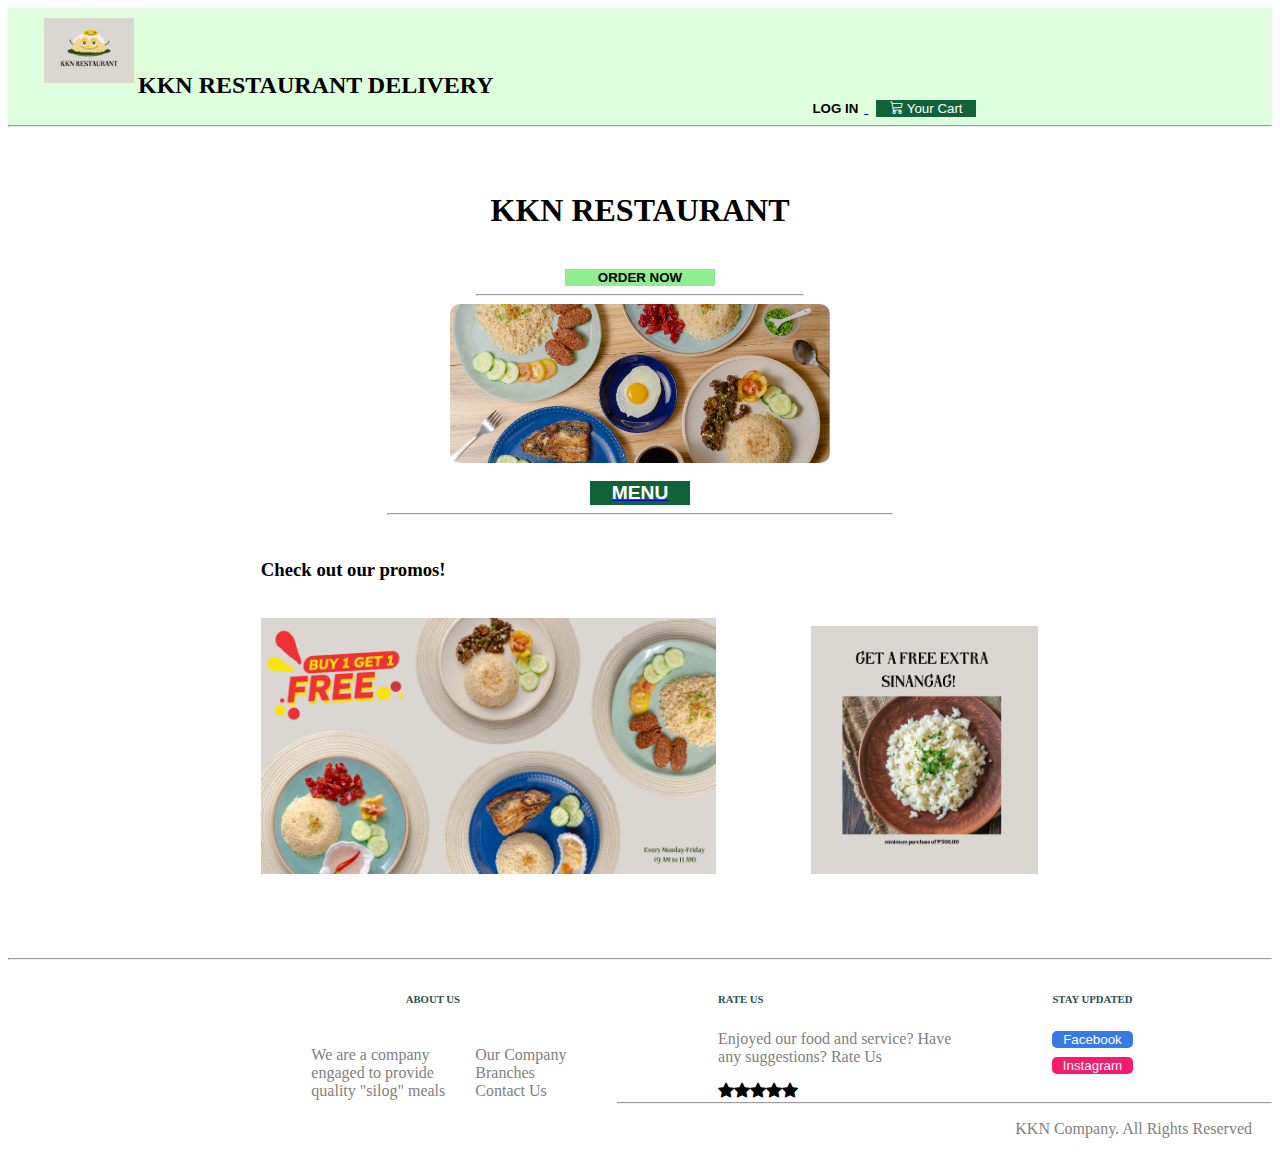
<file: index.html>
<!DOCTYPE html>
<html lang="en">
<head>
    <meta charset="UTF-8">
    <meta http-equiv="X-UA-Compatible" content="IE=edge">
    <meta name="viewport" content="width=device-width, initial-scale=1.0">
    <link href="https://cdn.jsdelivr.net/npm/bootstrap@5.0.2/dist/css/bootstrap.min.css" rel="stylesheet" integrity="sha384-EVSTQN3/azprG1Anm3QDgpJLIm9Nao0Yz1ztcQTwFspd3yD65VohhpuuCOmLASjC" crossorigin="anonymous">
    <link rel="stylesheet" href="https://cdn.jsdelivr.net/npm/bootstrap-icons@1.8.1/font/bootstrap-icons.css">
    <link rel="stylesheet" href="/styler.css">
    <title>Home Page</title>
</head>
<body>

            <div class="container">
                &emsp;&emsp;
                <a href="/Home Page (Done)/home.html">
            <img src="/KKN Restaurant Logo.png" alt="Restuarant Logo" width="90px"></a>
            <span style="font-size: 150%"><b>KKN RESTAURANT DELIVERY</b></span>
            <a href="/Sign In Page/sign in.html">
            <ol><button class="link"><b>LOG IN</b></button></ol>
            </a>
            &nbsp;
            <a href="/Order Summary/Order Summary.html">
            <button type="button" id="button_cart">
                <i class="bi bi-cart3"></i>&nbsp<span style="color: white;">Your Cart</span>
            </button>
            </a>
            <hr class="my-1">
        </div>
           
        <br><br>

    <div class="container2">
        <h1>KKN RESTAURANT</h1>
    <br>
    <a href="/Menu Order Now Page (Done)/menu.html">
        <button type="button" id="button_order">
        <span><b>ORDER NOW</b></span>
        </button>
    </a>
    </div>
        <hr class="my-3">

   <img src="/Background photo.png" alt="menu" id="menutop">
<br>
    <a href="/Menu Order Now Page (Done)/menu.html">
     <button class="button1"><b>MENU</b></button>
        </a>
     <hr class="my-4">

     <br>

     <div class="promos">
         <h3>Check out our promos!</h2>
            <br>
            <img src="/B1T1 Promo.png" alt="Buy1Take1Promo" style="width:50%; margin-right: 10%;">

            <img src="/Free Sinangag.png" alt="FreeSinangag" style="width: 25%;">


     </div>
     <br><br><br><br>
     <hr>

     <div style="margin-left: 20%;">
    <div class="bottom">
        <a href="/About Us Page/about.html" style="text-decoration: none;">
        <h6 style="color:darkslategray; margin-left: 37%;"><b>ABOUT US</b></h6>
        </a>
        <p style="color: gray; float: left; margin-right: 30px;">We are a company <br> engaged to provide <br> quality "silog" meals</p>
        <p class="side" style="color: gray; float: left;">Our Company <br> Branches <br> Contact Us</p>
    </div>

    <div style="float: left; margin-left: 10%;">
        <a id ="ratelink" href="/Rate Us (Done)/rate.html" style="text-decoration: none;">
         <h6 style="color:darkslategray;"><b>RATE US</b></h6>
        </a>
        <p style="color: gray;">Enjoyed our food and service? Have <br> any suggestions? Rate Us</p>
        <i class="bi bi-star-fill"></i><i class="bi bi-star-fill"></i><i class="bi bi-star-fill"></i><i class="bi bi-star-fill"></i><i class="bi bi-star-fill"></i>
    </div>

    <div style="margin-left: 10%; float: left;">
        <h6 style="color: darkslategray;"><b>STAY UPDATED</b></h6>
        <a href="https://www.facebook.com">
        <button class="socials" style="margin-bottom: 10%; background-color: #377ae6;">Facebook</button>
    </a>
        <br>
        <a href="https://www.instagram.com">
        <button class="socials" style="background-color: #f21d6f;">Instagram</button>
    </a>
    </div>
     </div>

     <br><br><br><br><br><br><br>
     <hr>

     <p style="text-align: right; margin-right: 20px; color: gray;">KKN Company. All Rights Reserved</p>
    <script src="https://cdn.jsdelivr.net/npm/bootstrap@5.0.2/dist/js/bootstrap.bundle.min.js" integrity="sha384-MrcW6ZMFYlzcLA8Nl+NtUVF0sA7MsXsP1UyJoMp4YLEuNSfAP+JcXn/tWtIaxVXM" crossorigin="anonymous"></script> 
</body>
</html>
</file>
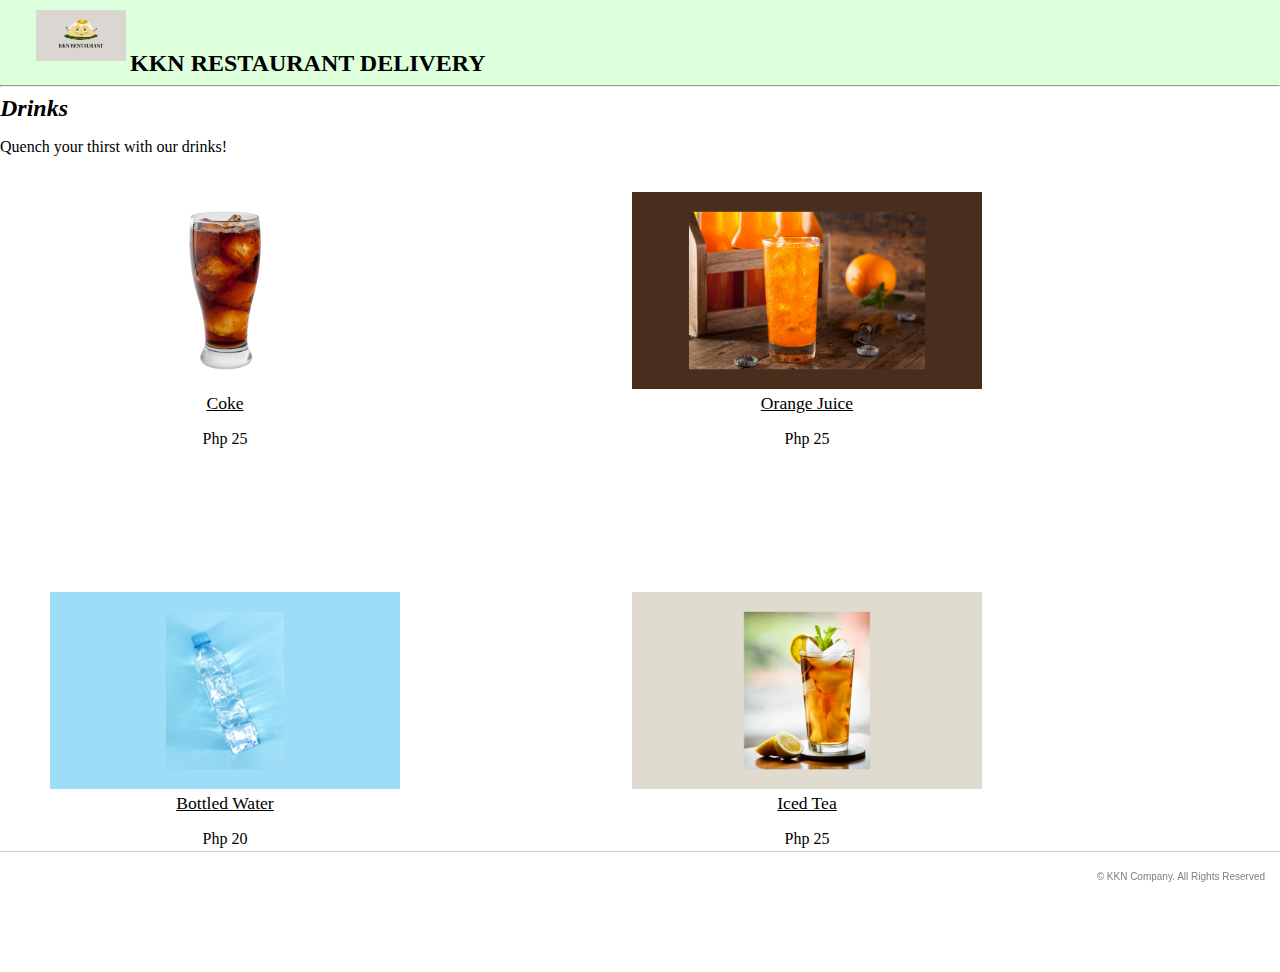
<file: Drinks/Drinks.html>
<!DOCTYPE html>
<html>
<head>
    <link href="https://cdn.jsdelivr.net/npm/bootstrap@5.0.2/dist/css/bootstrap.min.css" rel="stylesheet" integrity="sha384-EVSTQN3/azprG1Anm3QDgpJLIm9Nao0Yz1ztcQTwFspd3yD65VohhpuuCOmLASjC" crossorigin="anonymous">
    <meta charset="UTF-8">
    <title>KKN Drinks</title>
    <meta name="viewport" content="width=device-width, initial-scale=1.0">
    <link rel="stylesheet" href="style.css">
</head>
<body>
    <div class="header">
        &emsp;&emsp;
    <a href="/Home Page (Done)/home.html"><img src="img/Logo.png" alt="Restuarant Logo" width="90px" id="log"></a>
    <span style="font-size: 150%"><strong>KKN RESTAURANT DELIVERY</strong></span>
        <hr class="my-1" style="width: 100%;">
    </div>
        <div class="container">
            <span style="font-size: 150%"><b>Drinks</b></span>
            <p align="left">Quench your thirst with our drinks!</p>
        </article> 
    </div>
    <div class="container">
        <div class ="glass">
            <div id="divpic">
            <img src ="drinkPics/Coke.png" style="width: 100%;">
            <a id="link" class="food" href="/Order Summary/Order Summary.html">Coke</a>
            <p>Php 25</p>
        </div>
        </div>
        <div class ="glass">
            <div id="divpic">
                <img src ="drinkPics/Orange Juice.png" style="width: 100%;">
                <a id="link" class="food" href="/Order Summary/Order Summary.html">Orange Juice</a>
                <p>Php 25</p>
            </div>
        </div>
    </div>
    <div class="container">
        <div class ="glass">
            <div id="divpic">
                <img src ="drinkPics/Bottled Water.png" style="width: 100%;">
                <a id="link" class="food" href="/Order Summary/Order Summary.html">Bottled Water</a>
                <p>Php 20</p>
            </div>
        </div>
        <div class ="glass">
            <div id="divpic">
                <img src ="drinkPics/Iced Tea.png" style="width: 100%;">
                <a id="link" class="food" href="/Order Summary/Order Summary.html">Iced Tea</a>
                <p>Php 25</p>
            </div>
        </div>
    </div>

    <div class="footer">
        <h2>&copy; KKN Company. All Rights Reserved</h2>
    </div>

</body>
</html>
</file>
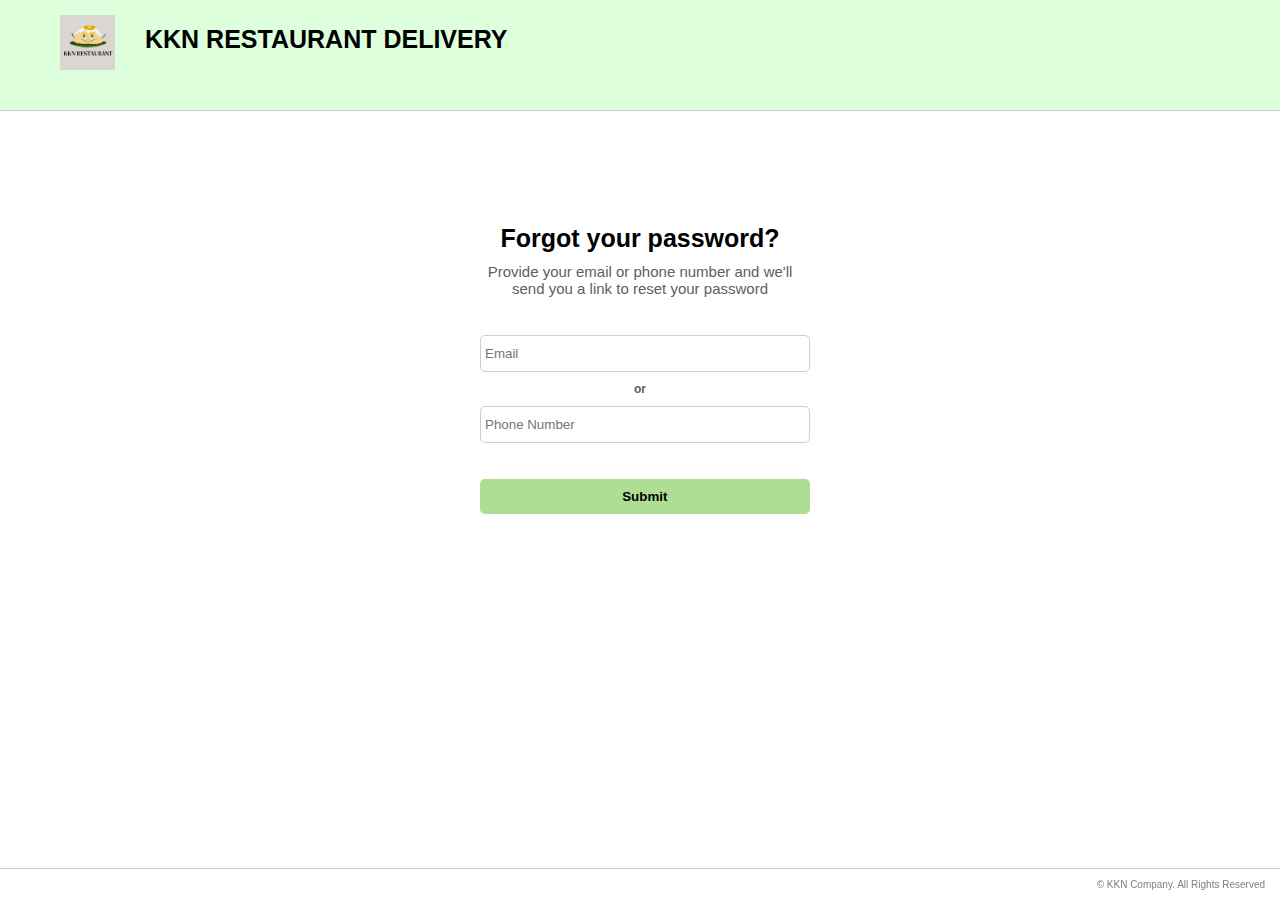
<file: Forgot Password Page/forgot pass.html>
<!DOCTYPE html>
<html lang="en">
<head>
    <meta charset="UTF-8">
    <meta http-equiv="X-UA-Compatible" content="IE=edge">
    <meta name="viewport" content="width=device-width, initial-scale=1.0">
    <title>Forgot Password Page</title>
    <link rel="stylesheet" href="forgot pass.css">
    
</head>
<body>
    <div class="header">
        <div class="logo_container">
            <a href="/Home Page (Done)/home.html">
            <img class="logo"img src="img/Logo.png"></a>
            <h1>KKN RESTAURANT DELIVERY</h1> 
        </div>
    </div>

    <div class="forgot">
        <form action="#" method="POST" class="form-wrap">
            <br><br><br><br><br><br>
            <h2>Forgot your password?</h2>
            <p>Provide your email or phone number and we'll send you a link to reset your password</p>
            <br>
            <div class="email-box">
                <input type="text" placeholder="Email" />
                <h6>or</h6>
            </div>
            <div class="number-box">
                <input type="text" placeholder="Phone Number" />
            </div>
            <br><br>
            <div class="submit">
                <a href="/Sign In Page/sign in.html"> 
                    <button type="button">Submit</button>
                </a>
                
            </div>
        </form>
    </div>


    <div class="footer">
        <h2>&copy; KKN Company. All Rights Reserved</h2>
    </div>
</body>
</html>
</file>
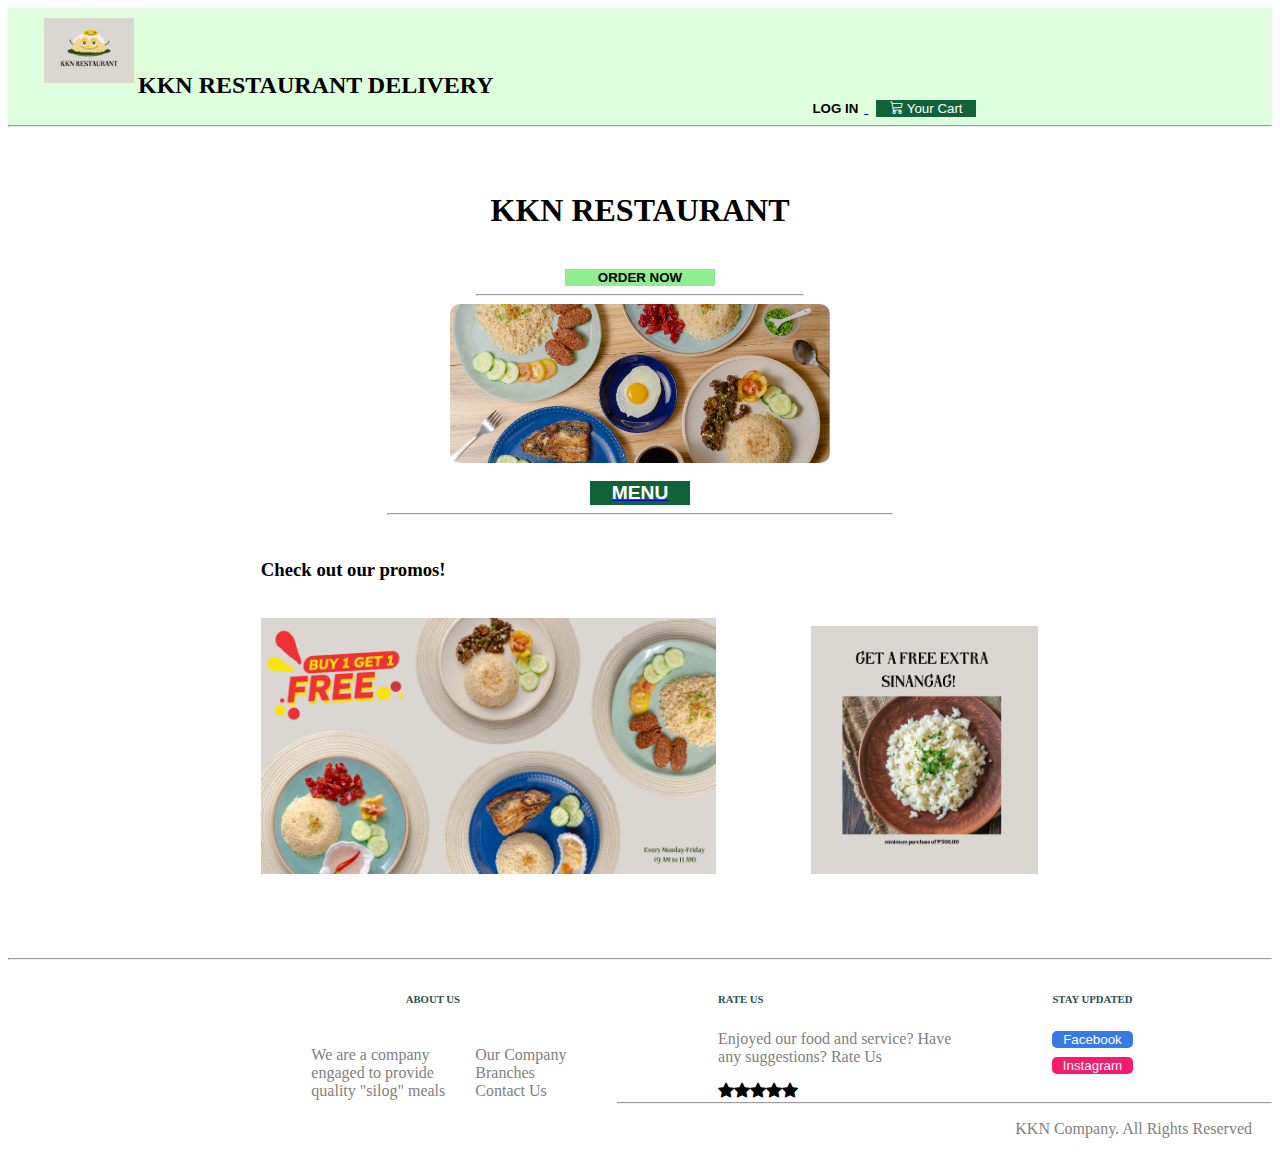
<file: Home Page (Done)/home.html>
<!DOCTYPE html>
<html lang="en">
<head>
    <meta charset="UTF-8">
    <meta http-equiv="X-UA-Compatible" content="IE=edge">
    <meta name="viewport" content="width=device-width, initial-scale=1.0">
    <link href="https://cdn.jsdelivr.net/npm/bootstrap@5.0.2/dist/css/bootstrap.min.css" rel="stylesheet" integrity="sha384-EVSTQN3/azprG1Anm3QDgpJLIm9Nao0Yz1ztcQTwFspd3yD65VohhpuuCOmLASjC" crossorigin="anonymous">
    <link rel="stylesheet" href="https://cdn.jsdelivr.net/npm/bootstrap-icons@1.8.1/font/bootstrap-icons.css">
    <link rel="stylesheet" href="SCSS&CSS/styler.css">
    <title>Home Page</title>
</head>
<body>

            <div class="container">
                &emsp;&emsp;
                <a href="home.html">
            <img src="images/KKN Restaurant Logo.png" alt="Restuarant Logo" width="90px"></a>
            <span style="font-size: 150%"><b>KKN RESTAURANT DELIVERY</b></span>
            <a href="/Sign In Page/sign in.html">
            <ol><button class="link"><b>LOG IN</b></button></ol>
            </a>
            &nbsp;
            <a href="/Order Summary/Order Summary.html">
            <button type="button" id="button_cart">
                <i class="bi bi-cart3"></i>&nbsp<span style="color: white;">Your Cart</span>
            </button>
            </a>
            <hr class="my-1">
        </div>
           
        <br><br>

    <div class="container2">
        <h1>KKN RESTAURANT</h1>
    <br>
    <a href="/Menu Order Now Page (Done)/menu.html">
        <button type="button" id="button_order">
        <span><b>ORDER NOW</b></span>
        </button>
    </a>
    </div>
        <hr class="my-3">

   <img src="images/Background photo.png" alt="menu" id="menutop">
<br>
    <a href="/Menu Order Now Page (Done)/menu.html">
     <button class="button1"><b>MENU</b></button>
        </a>
     <hr class="my-4">

     <br>

     <div class="promos">
         <h3>Check out our promos!</h2>
            <br>
            <img src="images/B1T1 Promo.png" alt="Buy1Take1Promo" style="width:50%; margin-right: 10%;">

            <img src="images/Free Sinangag.png" alt="FreeSinangag" style="width: 25%;">


     </div>
     <br><br><br><br>
     <hr>

     <div style="margin-left: 20%;">
    <div class="bottom">
        <a href="/About Us Page/about.html" style="text-decoration: none;">
        <h6 style="color:darkslategray; margin-left: 37%;"><b>ABOUT US</b></h6>
        </a>
        <p style="color: gray; float: left; margin-right: 30px;">We are a company <br> engaged to provide <br> quality "silog" meals</p>
        <p class="side" style="color: gray; float: left;">Our Company <br> Branches <br> Contact Us</p>
    </div>

    <div style="float: left; margin-left: 10%;">
        <a id ="ratelink" href="/Rate Us (Done)/rate.html" style="text-decoration: none;">
         <h6 style="color:darkslategray;"><b>RATE US</b></h6>
        </a>
        <p style="color: gray;">Enjoyed our food and service? Have <br> any suggestions? Rate Us</p>
        <i class="bi bi-star-fill"></i><i class="bi bi-star-fill"></i><i class="bi bi-star-fill"></i><i class="bi bi-star-fill"></i><i class="bi bi-star-fill"></i>
    </div>

    <div style="margin-left: 10%; float: left;">
        <h6 style="color: darkslategray;"><b>STAY UPDATED</b></h6>
        <a href="https://www.facebook.com">
        <button class="socials" style="margin-bottom: 10%; background-color: #377ae6;">Facebook</button>
    </a>
        <br>
        <a href="https://www.instagram.com">
        <button class="socials" style="background-color: #f21d6f;">Instagram</button>
    </a>
    </div>
     </div>

     <br><br><br><br><br><br><br>
     <hr>

     <p style="text-align: right; margin-right: 20px; color: gray;">KKN Company. All Rights Reserved</p>
    <script src="https://cdn.jsdelivr.net/npm/bootstrap@5.0.2/dist/js/bootstrap.bundle.min.js" integrity="sha384-MrcW6ZMFYlzcLA8Nl+NtUVF0sA7MsXsP1UyJoMp4YLEuNSfAP+JcXn/tWtIaxVXM" crossorigin="anonymous"></script> 
</body>
</html>
</file>
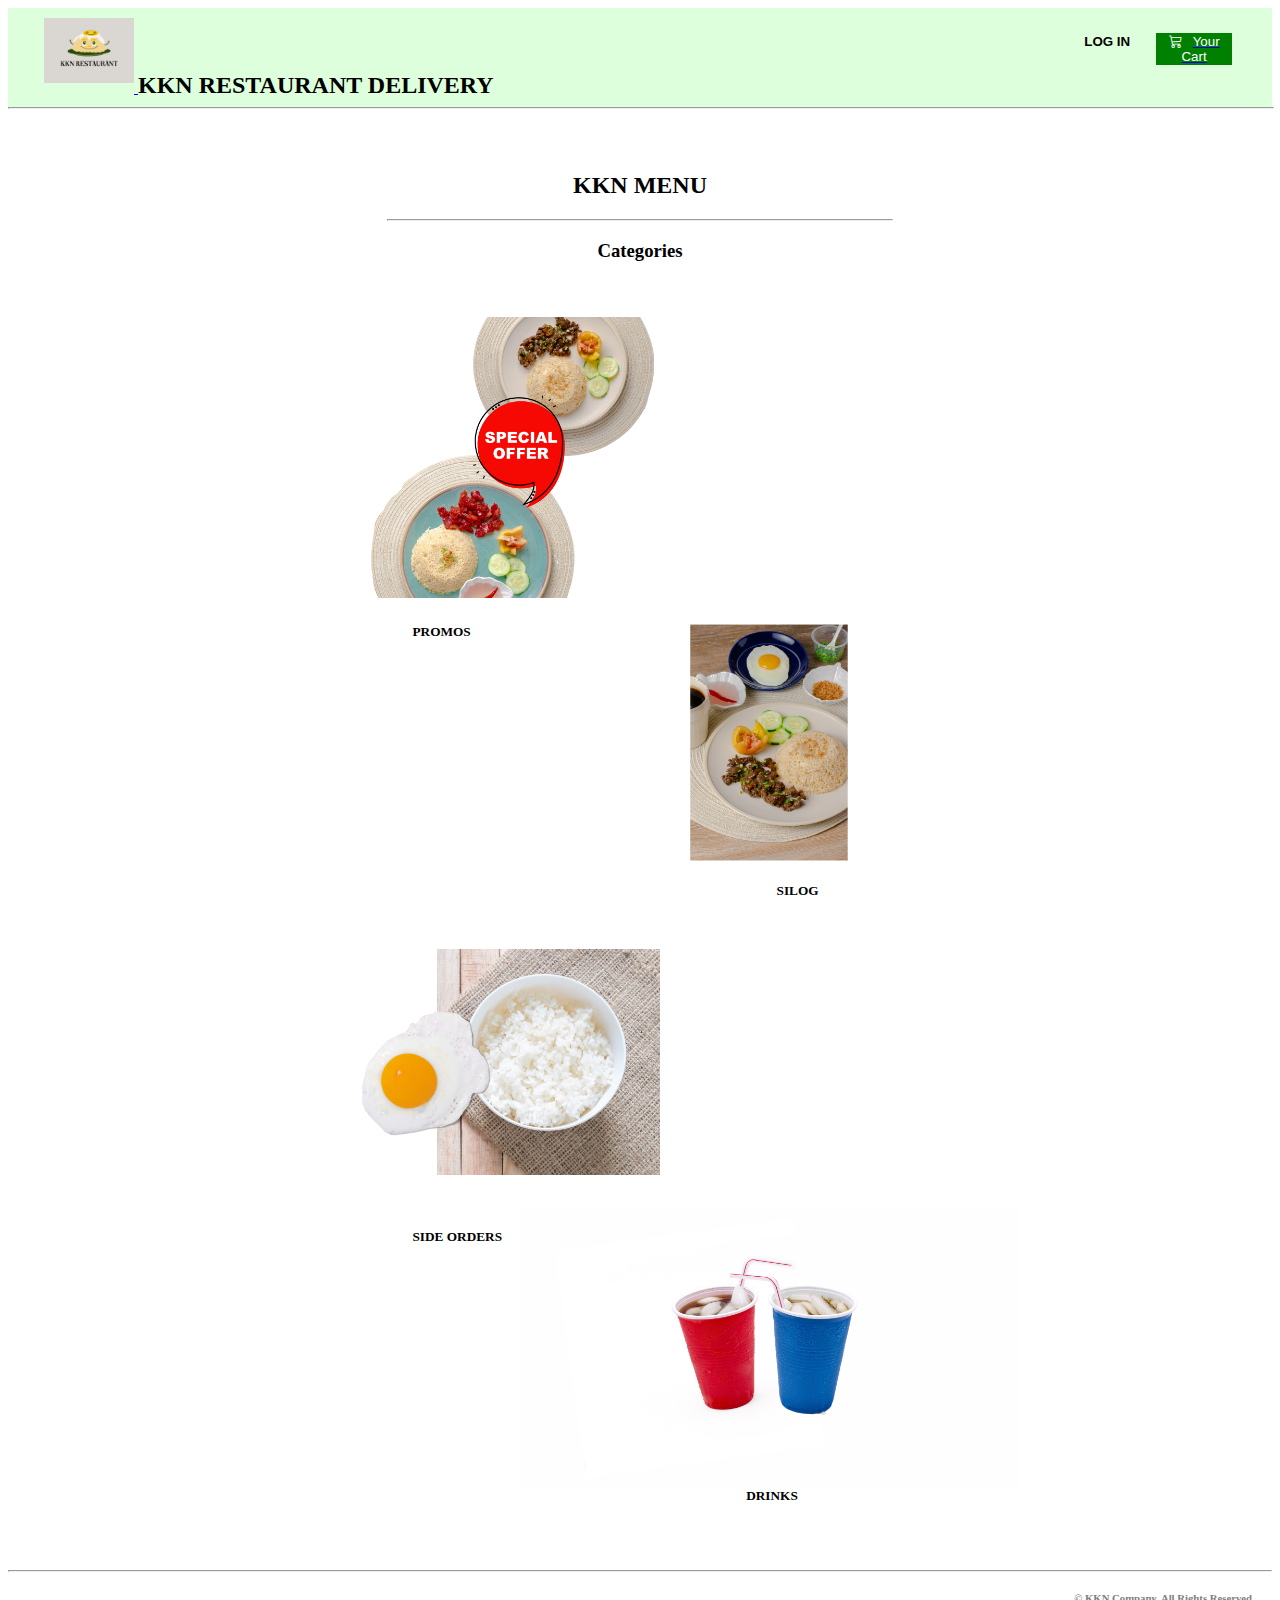
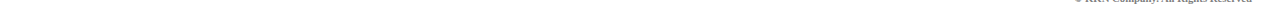
<file: Menu Order Now Page (Done)/menu.html>
<!DOCTYPE html>
<html lang="en">
<head>
    <link href="https://cdn.jsdelivr.net/npm/bootstrap@5.0.2/dist/css/bootstrap.min.css" rel="stylesheet" integrity="sha384-EVSTQN3/azprG1Anm3QDgpJLIm9Nao0Yz1ztcQTwFspd3yD65VohhpuuCOmLASjC" crossorigin="anonymous">
    <meta charset="UTF-8">
    <meta http-equiv="X-UA-Compatible" content="IE=edge">
    <meta name="viewport" content="width=device-width, initial-scale=1.0">
    <link rel="stylesheet" href="CSS/styles.css">
    <link rel="stylesheet" href="https://cdn.jsdelivr.net/npm/bootstrap-icons@1.8.1/font/bootstrap-icons.css">
    <title>Menu/Order Now Page</title>
</head>
<body>
    <div class="container">
        &emsp;&emsp;
    <a href="/Home Page (Done)/home.html">
        <img src="images/KKN Restaurant Logo.png" alt="Restuarant Logo" width="90px" id="log">
    </a>
    <span style="font-size: 150%"><b>KKN RESTAURANT DELIVERY</b></span>

    
    <button type="button" id="button_cart">
        <i class="bi bi-cart3">
            &nbsp;
        </i>
        <a href="/Order Summary/Order Summary.html">
        <span style="color: white;">Your Cart</span>
    </button>
    </a>    
    <a href="/Sign In Page/sign in.html">
    <button class="login"><strong>LOG IN</strong></button>
    </a>
    &nbsp;
    <hr class="my-1" style="width: 100%;">
</div>

<br><br>
<div class="kkn_cate">
<h2 style="text-align: center;">KKN MENU</h2>
<hr id="menu">
<h3>Categories</h3>
</div>
<br><br>

<div class="promos">
    <a href="/Promos/Promos.html">
    <img src="images/Promos.png" alt="promos">
    </a>
    <a href="/Silog/Silog.html">
    <img src="images/Silog.png" alt="silog" style="float: right;">
    </a>
    <h5>PROMOS <span style="margin-left: 60%">SILOG</span></h5>
    
    <a href="/Side Orders/Side Orders.html">
    <img src="images/Side Orders.png" alt="side orders">
    </a>
    <a href="/Drinks/Drinks.html">
    <img src="images/Drinks.png" alt="drinks" style="float: right;">
    </a>
    <h5>SIDE ORDERS <span style="margin-left: 55%">DRINKS</span></h5>
</div>

<br><br>
<hr>

<h6>&copy; KKN Company. All Rights Reserved</h6>

<script src="https://cdn.jsdelivr.net/npm/bootstrap@5.0.2/dist/js/bootstrap.bundle.min.js" integrity="sha384-MrcW6ZMFYlzcLA8Nl+NtUVF0sA7MsXsP1UyJoMp4YLEuNSfAP+JcXn/tWtIaxVXM" crossorigin="anonymous"></script>
</body>
</html>
</file>
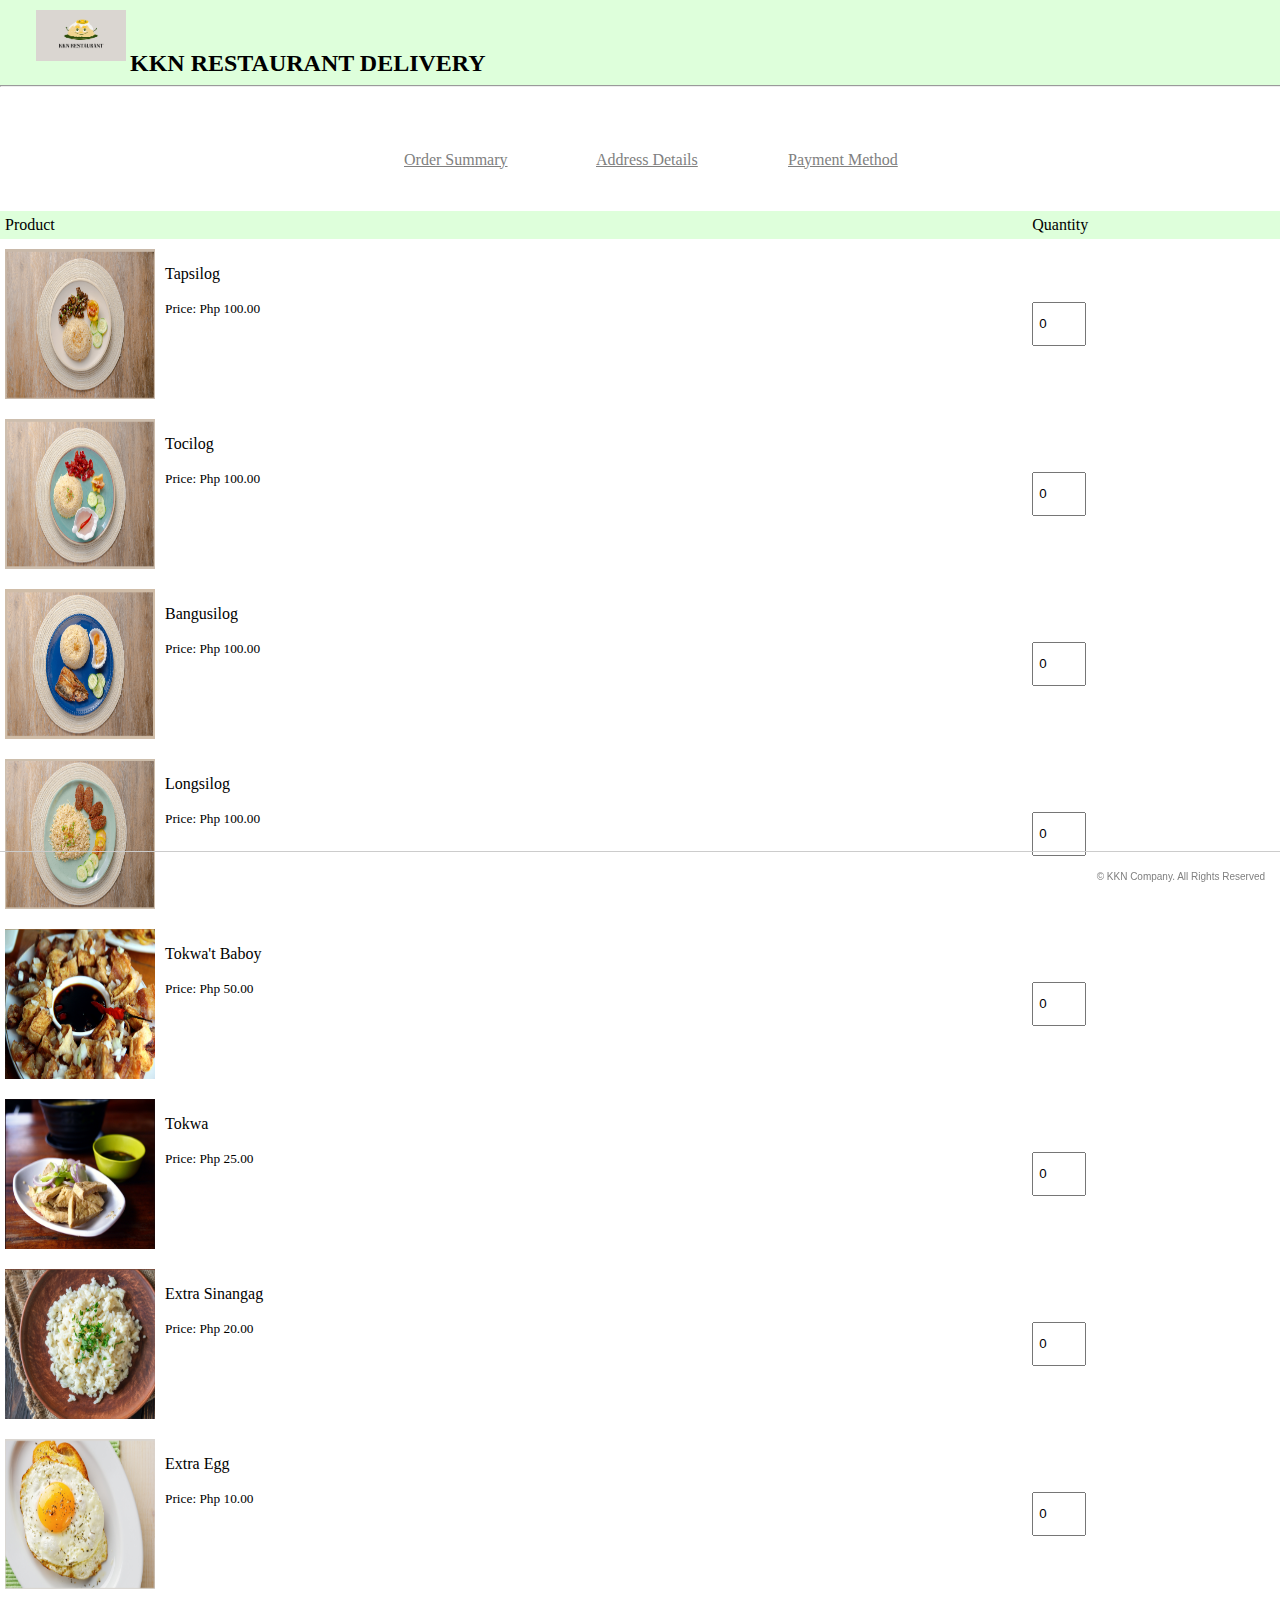
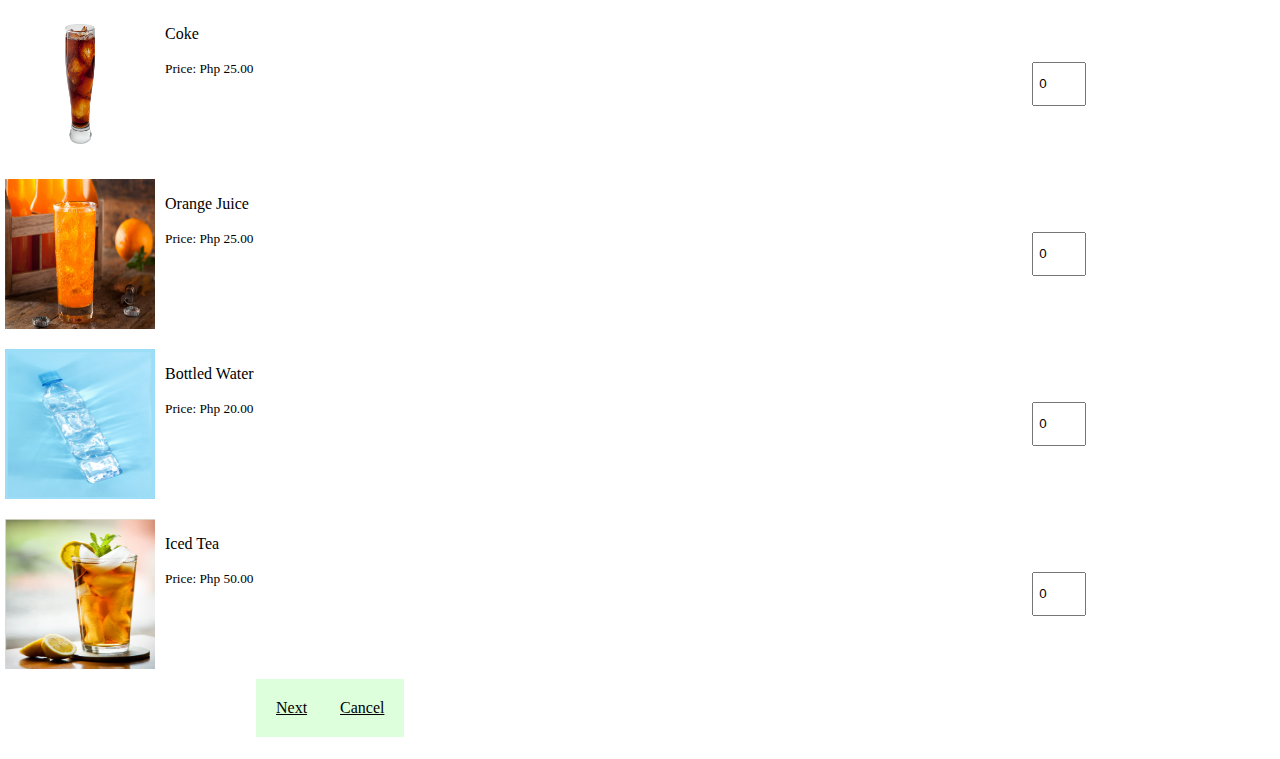
<file: Order Summary/Order Summary.html>
<!DOCTYPE html>
<html lang="en">
<head>
    <link href="https://cdn.jsdelivr.net/npm/bootstrap@5.0.2/dist/css/bootstrap.min.css" rel="stylesheet" integrity="sha384-EVSTQN3/azprG1Anm3QDgpJLIm9Nao0Yz1ztcQTwFspd3yD65VohhpuuCOmLASjC" crossorigin="anonymous">
    <meta charset="UTF-8">
    <title>Order Summary</title>
    <meta name="viewport" content="width=device-width, initial-scale=1.0">
    <link rel="stylesheet" href="style.css">
    <div class="header">
        &emsp;&emsp;
    <a href="/Home Page (Done)/home.html"><img src="img/Logo.png" alt="Restuarant Logo" width="90px" id="log"></a>
    <span style="font-size: 150%"><strong>KKN RESTAURANT DELIVERY</strong></span>
        <hr class="my-1" style="width: 100%;">
    </div>
</head>
<body>
    <br><br>
    <div class="options">
    <a id="link" class="pay" href="/Address Details and Payment (Done)/Payment Method/payment.html">Payment Method</a>
    <a id="link" class="ress" href="/Address Details and Payment (Done)/Adress Details/address.html">Address Details</a>
    <a id="link" class="order" href="">Order Summary</a>
    </div>
    <div class ="small container cart-page">
        <table>
            <tr>
                <th>Product</th>
                <th>Quantity</th>
            </tr>
            <tr>
                <td>
                    <div class="cart-info">
                        <img src ="silogPics/Tapsilog.png">
                        <div>
                            <p>Tapsilog</p>
                            <small>Price: Php 100.00</small>
                            <br>
                        </div>
                    </div>
                </td>
                <td><input type="number" value="0"></td>
            </tr>
            <tr>
                <td>
                    <div class="cart-info">
                        <img src ="silogPics/Tosilog.png">
                        <div>
                            <p>Tocilog</p>
                            <small>Price: Php 100.00</small>
                            <br>
                        </div>
                    </div>
                </td>
                <td><input type="number" value="0"></td>
            </tr>
            <tr>
                <td>
                    <div class="cart-info">
                        <img src ="silogPics/Bangusilog.png">
                        <div>
                            <p>Bangusilog</p>
                            <small>Price: Php 100.00</small>
                            <br>
                        </div>
                    </div>
                </td>
                <td><input type="number" value="0"></td>
            </tr>
            <tr>
                <td>
                    <div class="cart-info">
                        <img src ="silogPics/Longsilog.png">
                        <div>
                            <p>Longsilog</p>
                            <small>Price: Php 100.00</small>
                            <br>
                        </div>
                    </div>
                </td>
                <td><input type="number" value="0"></td>
            </tr>
            <tr>
                <td>
                    <div class="cart-info">
                        <img src ="sidePics/Tokwa't Baboy.png">
                        <div>
                            <p>Tokwa't Baboy</p>
                            <small>Price: Php 50.00</small>
                            <br>
                        </div>
                    </div>
                </td>
                <td><input type="number" value="0"></td>
            </tr>
            <tr>
                <td>
                    <div class="cart-info">
                        <img src ="sidePics/Tokwa.png">
                        <div>
                            <p>Tokwa</p>
                            <small>Price: Php 25.00</small>
                            <br>
                        </div>
                    </div>
                </td>
                <td><input type="number" value="0"></td>
            </tr>
            <tr>
                <td>
                    <div class="cart-info">
                        <img src ="sidePics/Extra Sinangag.png">
                        <div>
                            <p>Extra Sinangag</p>
                            <small>Price: Php 20.00</small>
                            <br>
                        </div>
                    </div>
                </td>
                <td><input type="number" value="0"></td>
            </tr>
            <tr>
                <td>
                    <div class="cart-info">
                        <img src ="sidePics/Extra Egg.png">
                        <div>
                            <p>Extra Egg</p>
                            <small>Price: Php 10.00</small>
                            <br>
                        </div>
                    </div>
                </td>
                <td><input type="number" value="0"></td>
            </tr>
            <tr>
                <td>
                    <div class="cart-info">
                        <img src ="drinkPics/Coke.png">
                        <div>
                            <p>Coke</p>
                            <small>Price: Php 25.00</small>
                            <br>
                        </div>
                    </div>
                </td>
                <td><input type="number" value="0"></td>
            </tr>
            <tr>
                <td>
                    <div class="cart-info">
                        <img src ="drinkPics/Orange Juice.png">
                        <div>
                            <p>Orange Juice</p>
                            <small>Price: Php 25.00</small>
                            <br>
                        </div>
                    </div>
                </td>
                <td><input type="number" value="0"></td>
            </tr>
            <tr>
                <td>
                    <div class="cart-info">
                        <img src ="drinkPics/Bottled Water.png">
                        <div>
                            <p>Bottled Water</p>
                            <small>Price: Php 20.00</small>
                            <br>
                        </div>
                    </div>
                </td>
                <td><input type="number" value="0"></td>
            </tr>
            <tr>
                <td>
                    <div class="cart-info">
                        <img src ="drinkPics/Iced Tea.png">
                        <div>
                            <p>Iced Tea</p>
                            <small>Price: Php 50.00</small>
                            <br>
                        </div>
                    </div>
                </td>
                <td><input type="number" value="0"></td>
            </tr>
        </table>

    <a id="link" class="next" href="/Address Details and Payment (Done)/Adress Details/address.html">Next</a>
    <a id="link" class="cancel" href="/Home Page (Done)/home.html">Cancel</a>
    </div>


    <div class="footer">
        <h2>&copy; KKN Company. All Rights Reserved</h2>
    </div>
</body>
</html>
</file>
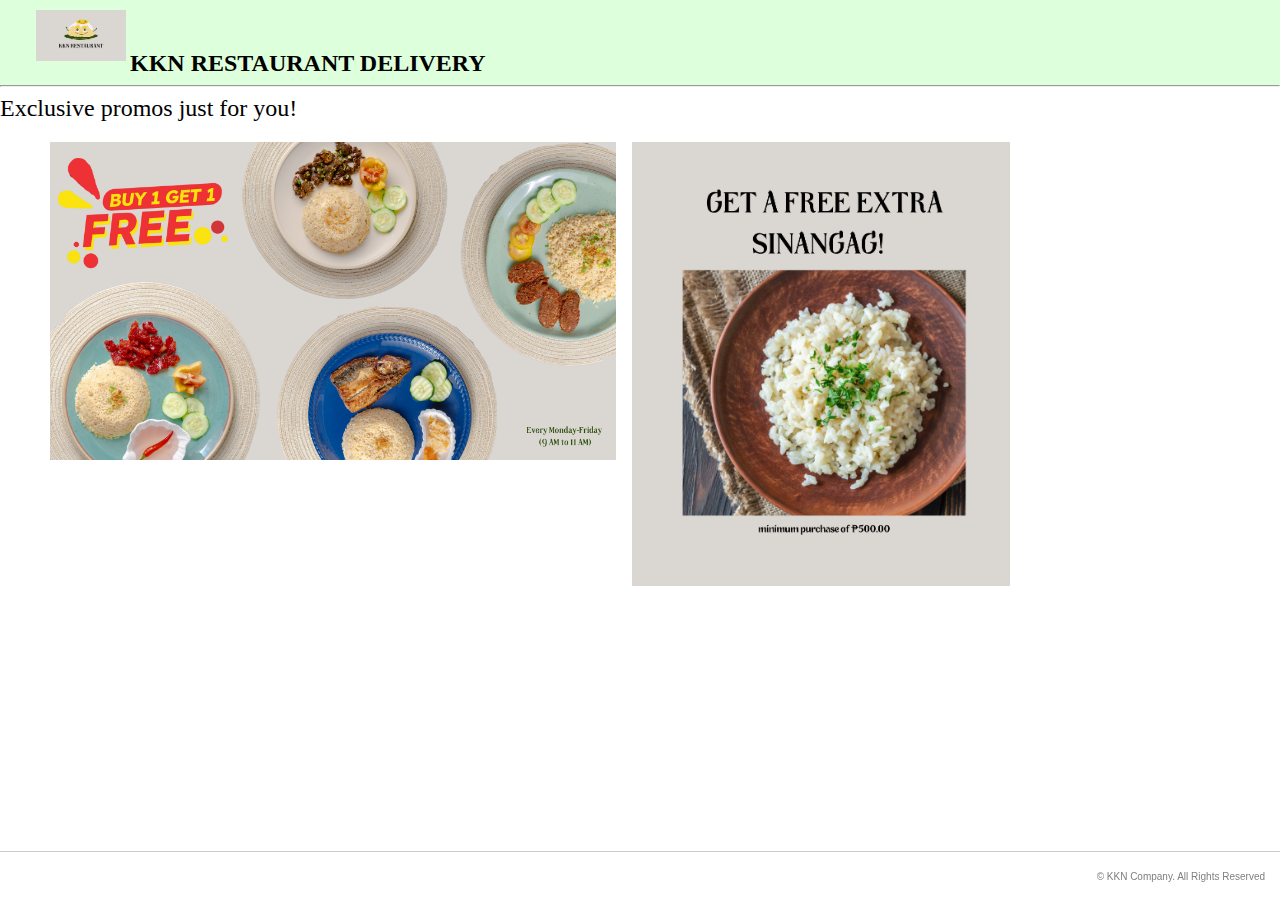
<file: Promos/Promos.html>
<!DOCTYPE html>
<html>
<head>
    <link href="https://cdn.jsdelivr.net/npm/bootstrap@5.0.2/dist/css/bootstrap.min.css" rel="stylesheet" integrity="sha384-EVSTQN3/azprG1Anm3QDgpJLIm9Nao0Yz1ztcQTwFspd3yD65VohhpuuCOmLASjC" crossorigin="anonymous">
    <meta charset="UTF-8">
    <title>KKN Promos</title>
    <meta name="viewport" content="width=device-width, initial-scale=1.0">
    <link rel="stylesheet" href="style.css">
</head>
<body>
    <div class="header">
        &emsp;&emsp;
    <a href="/Home Page (Done)/home.html"><img src="img/Logo.png" alt="Restuarant Logo" width="90px" id="log"></a>
    <span style="font-size: 150%"><strong>KKN RESTAURANT DELIVERY</strong></span>
        <hr class="my-1" style="width: 100%;">
    </div>
        <div class="container">
            <span style="font-size: 150%"><h>Exclusive promos just for you!</h></span>
        </article> 
    </div>
    <div class="container">
        <div class ="glass">
            <div id="divpic">
            <img src ="promoPics/B1T1 Promo.png" style="width: 120%;">
        </div>
        </div>
        <div class ="glass">
            <div id="divpic">
                <img src ="promoPics/Free Sinangag.png" style="width: 80%;">
            </div>
        </div>
    </div>

    <div class="footer">
            <h2>&copy; KKN Company. All Rights Reserved</h2>
        </div>
</body>
</html>
</file>
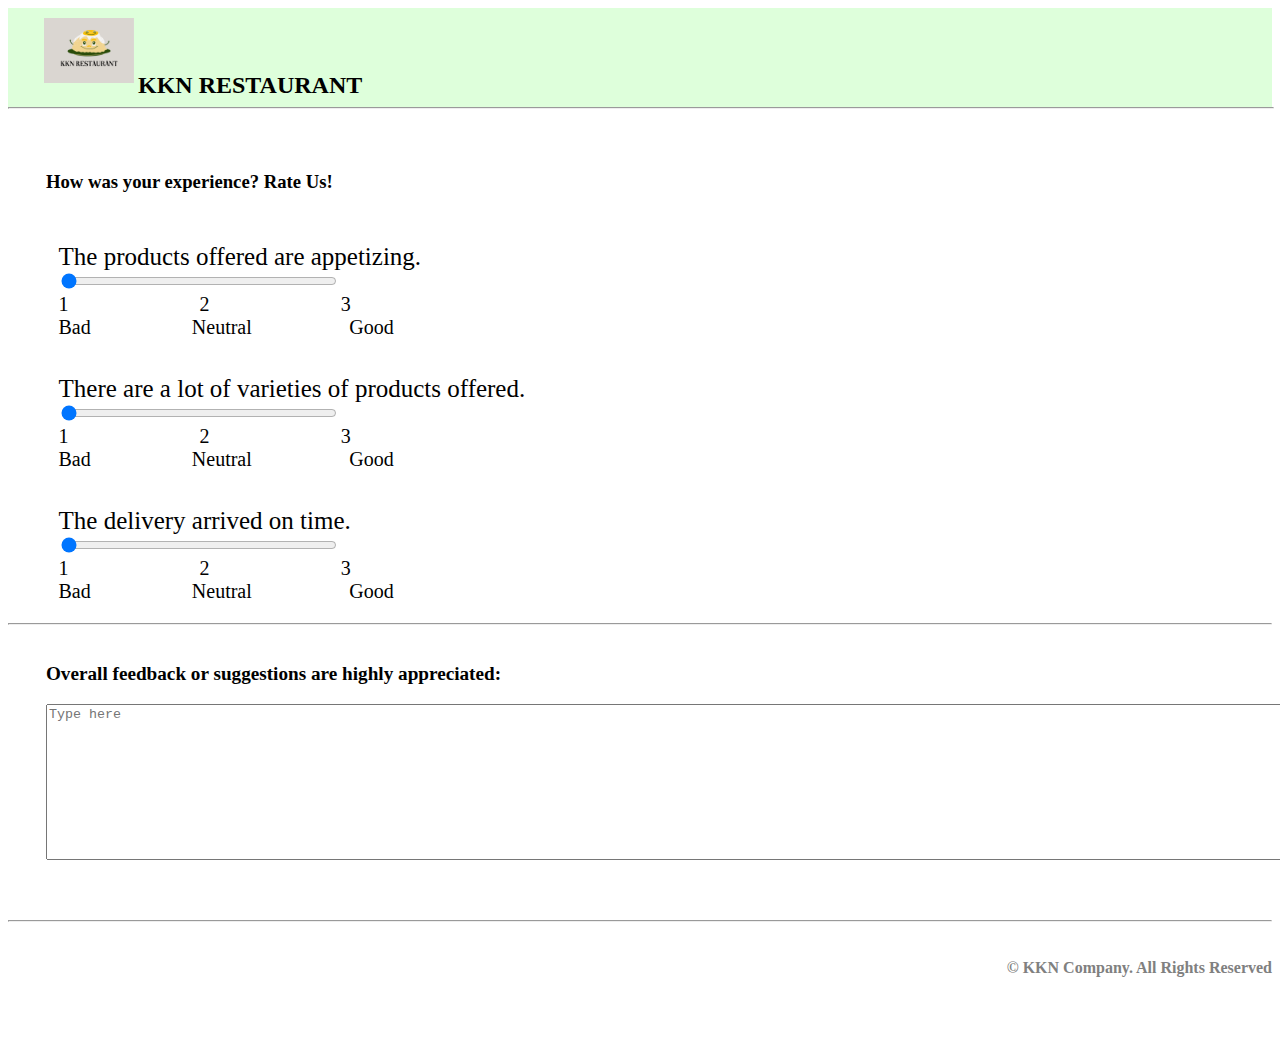
<file: Rate Us (Done)/rate.html>
<!DOCTYPE html>
<html lang="en">
<head>
    <meta charset="UTF-8">
    <meta http-equiv="X-UA-Compatible" content="IE=edge">
    <meta name="viewport" content="width=device-width, initial-scale=1.0">
    <link href="https://cdn.jsdelivr.net/npm/bootstrap@5.0.2/dist/css/bootstrap.min.css" rel="stylesheet" integrity="sha384-EVSTQN3/azprG1Anm3QDgpJLIm9Nao0Yz1ztcQTwFspd3yD65VohhpuuCOmLASjC" crossorigin="anonymous">
    <link rel="stylesheet" href="https://cdn.jsdelivr.net/npm/bootstrap-icons@1.8.1/font/bootstrap-icons.css">
    <link rel="stylesheet" href="CSS/styles.css">
    <title>Rate Us</title>
</head>
<body>
    
    <div class="container">
        &emsp;&emsp;
    <a href="/Home Page (Done)/home.html""><img src="images/KKN Restaurant Logo.png" alt="Restuarant Logo" width="90px" id="log"></a>
    <span style="font-size: 150%"><b>KKN RESTAURANT</b></span>
    
 <hr class="my-1" style="width: 100%;">
</div>

<br><br>

        <h3 style="margin-left: 3%;"><b>How was your experience? Rate Us!</b></h3>

        <br>
    

        <div class="container2">
            <form>
                
                <spanX>The products offered are appetizing.</spanX>
                <br>
                <input type="range" min="0" max="2" value="0" style="width: 23%;">
                <br>
                <div class="text">
                    <span> 1 </span>
                    <span1> 2 </span>
                    <span2> 3 </span>
                            <br>
                    <span3> Bad </span>
                    <span4> Neutral </span>
                    <span5> Good </span>
                </div>
                
                <br><br><br>

                <spanX>There are a lot of varieties of products offered.</spanX>
                <br>
                <input type="range" min="0" max="2" value="0" style="width: 23%;">
                <br>
                <div class="text">
                    <span> 1 </span>
                    <span1> 2 </span>
                    <span2> 3 </span>
                            <br>
                    <span3> Bad </span>
                    <span4> Neutral </span>
                    <span5> Good </span>
                </div>

                <br><br><br>

                <spanX>The delivery arrived on time.</spanX>
                <br>
                <input type="range" min="0" max="2" value="0" style="width: 23%;">
                <br>
                <div class="text">
                    <span> 1 </span>
                    <span1> 2 </span>
                    <span2> 3 </span>
                            <br>
                    <span3> Bad </span>
                    <span4> Neutral </span>
                    <span5> Good </span>
                </div>
            </form>
        </div>

        <hr>
        

        <div class="container3">
        <p style="font-size:120%"><b>Overall feedback or suggestions are highly appreciated:</b></p>

        <form id="box">
            <textarea rows="10" cols="180" placeholder="Type here"></textarea>
        </form>
<br>
    </div>

   <hr class="my-4">
    <div class="container4">
        <h6 style="text-align:right; font-size: 100%;">&copy; KKN Company. All Rights Reserved</h6>
        <br>
    </div>

<script src="rate.js"></script>
<script src="https://cdn.jsdelivr.net/npm/bootstrap@5.0.2/dist/js/bootstrap.bundle.min.js" integrity="sha384-MrcW6ZMFYlzcLA8Nl+NtUVF0sA7MsXsP1UyJoMp4YLEuNSfAP+JcXn/tWtIaxVXM" crossorigin="anonymous"></script>
</body>
</html>
</file>
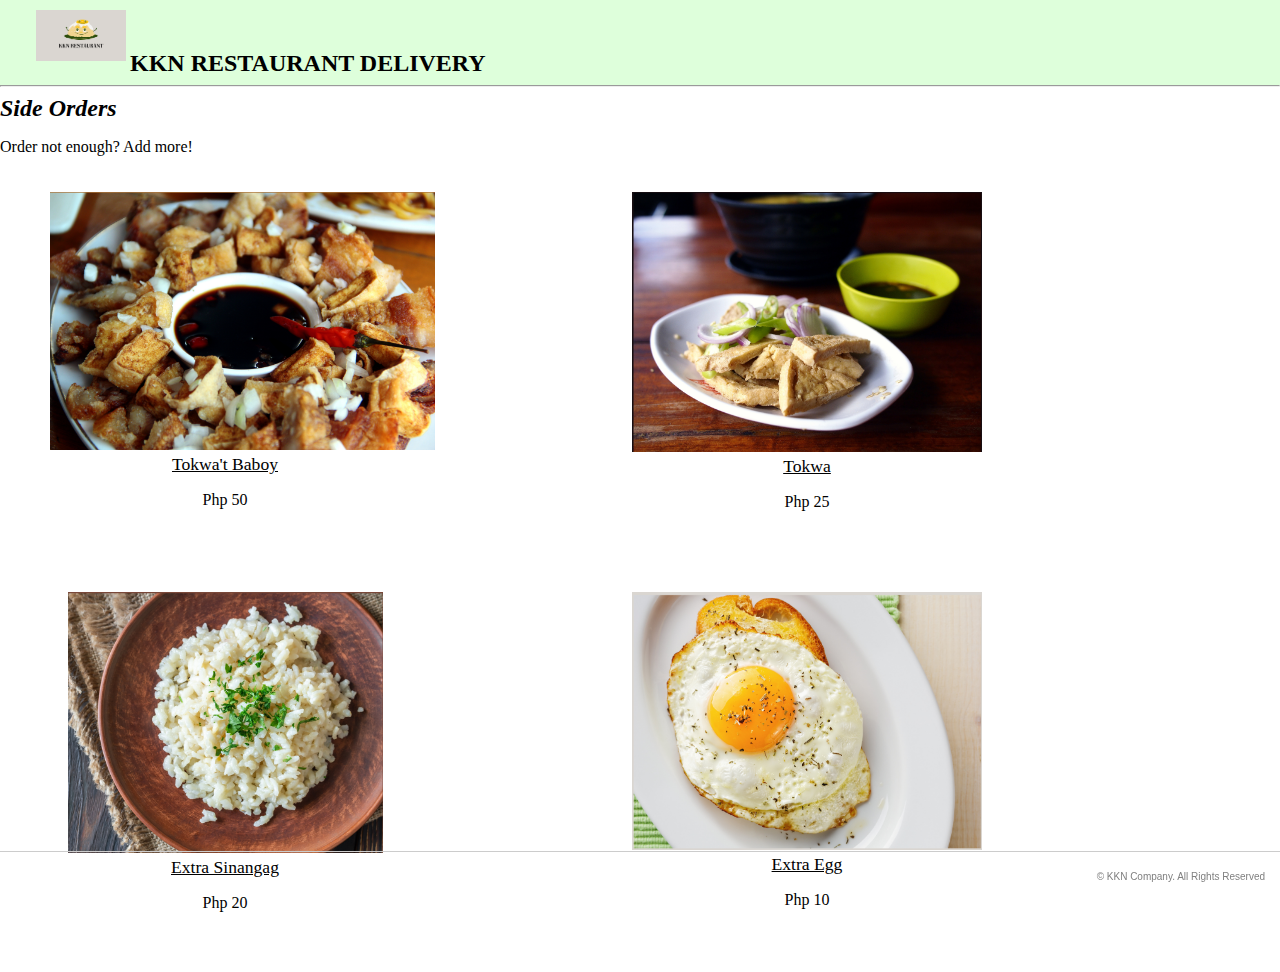
<file: Side Orders/Side Orders.html>
<!DOCTYPE html>
<html>
<head>
    <link href="https://cdn.jsdelivr.net/npm/bootstrap@5.0.2/dist/css/bootstrap.min.css" rel="stylesheet" integrity="sha384-EVSTQN3/azprG1Anm3QDgpJLIm9Nao0Yz1ztcQTwFspd3yD65VohhpuuCOmLASjC" crossorigin="anonymous">
    <meta charset="UTF-8">
    <title>KKN Side Orders</title>
    <meta name="viewport" content="width=device-width, initial-scale=1.0">
    <link rel="stylesheet" href="style.css">
</head>
<body>
    <div class="header">
        &emsp;&emsp;
    <a href="/Home Page (Done)/home.html"><img src="img/Logo.png" alt="Restuarant Logo" width="90px" id="log"></a>
    <span style="font-size: 150%"><strong>KKN RESTAURANT DELIVERY</strong></span>
        <hr class="my-1" style="width: 100%;">
    </div>
        <div class="container">
            <span style="font-size: 150%"><b>Side Orders</b></span>
            <p align="left">Order not enough? Add more!</p>
        </article> 
    </div>
    <div class="container">
        <div class ="glass">
            <div id="divpic">
            <img src ="sidePics/Tokwa't Baboy.png" style="width: 110%;">
            <a id="link" class="food" href="/Order Summary/Order Summary.html">Tokwa't Baboy</a>
            <p>Php 50</p>
        </div>
        </div>
        <div class ="glass">
            <div id="divpic">
                <img src ="sidePics/Tokwa.png" style="width: 100%;">
                <a id="link" class="food" href="/Order Summary/Order Summary.html">Tokwa</a>
                <p>Php 25</p>
            </div>
        </div>
    </div>
    <div class="container">
        <div class ="glass">
            <div id="divpic">
                <img src ="sidePics/Extra Sinangag.png" style="width: 90%;">
                <a id="link" class="food" href="/Order Summary/Order Summary.html">Extra Sinangag</a>
                <p>Php 20</p>
            </div>
        </div>
        <div class ="glass">
            <div id="divpic">
                <img src ="sidePics/Extra Egg.png" style="width: 100%;">
                <a id="link" class="food" href="/Order Summary/Order Summary.html">Extra Egg</a>
                <p>Php 10</p>
            </div>
        </div>
    </div>

    <div class="footer">
        <h2>&copy; KKN Company. All Rights Reserved</h2>
    </div>
</body>
</html>
</file>
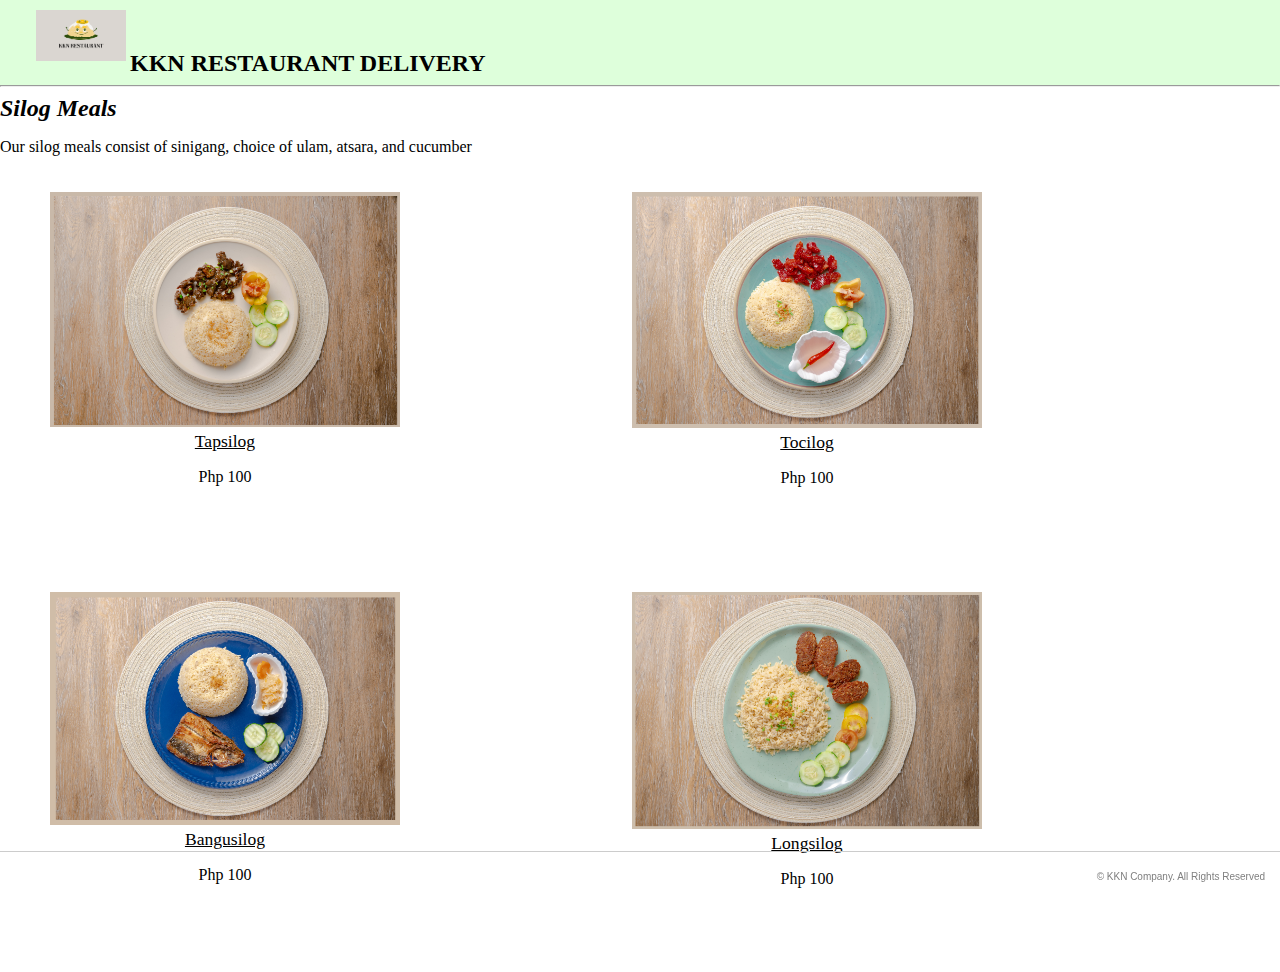
<file: Silog/Silog.html>
<!DOCTYPE html>
<html>
<head>
    <link href="https://cdn.jsdelivr.net/npm/bootstrap@5.0.2/dist/css/bootstrap.min.css" rel="stylesheet" integrity="sha384-EVSTQN3/azprG1Anm3QDgpJLIm9Nao0Yz1ztcQTwFspd3yD65VohhpuuCOmLASjC" crossorigin="anonymous">
    <meta charset="UTF-8">
    <title>KKN Silog Meals</title>
    <meta name="viewport" content="width=device-width, initial-scale=1.0">
    <link rel="stylesheet" href="style.css">
    <div class="header">
        &emsp;&emsp;
    <a href="index.html"><img src="img/Logo.png" alt="Restuarant Logo" width="90px" id="log"></a>
    <span style="font-size: 150%"><strong>KKN RESTAURANT DELIVERY</strong></span>
        <hr class="my-1" style="width: 100%;">
    </div>
</head>
<body>
        <div class="container">
            <span style="font-size: 150%"><b>Silog Meals</b></span>
            <p align="left">Our silog meals consist of sinigang, choice of ulam, atsara, and cucumber</p>
        </article> 
    </div>
    <div class="container">
        <div class ="glass">
            <div id="divpic">
            <img src ="silogPics/Tapsilog.png" style="width: 100%;">
            <a id="link" class="food" href="/Order Summary/Order Summary.html">Tapsilog</a>
            <p>Php 100</p>
        </div>
        </div>
        <div class ="glass">
            <div id="divpic">
                <img src ="silogPics/Tosilog.png" style="width: 100%;">
                <a id="link" class="food" href="/Order Summary/Order Summary.html">Tocilog</a>
                <p>Php 100</p>
            </div>
        </div>
    </div>
    <div class="container">
        <div class ="glass">
            <div id="divpic">
                <img src ="silogPics/Bangusilog.png" style="width: 100%;">
                <a id="link" class="food" href="/Order Summary/Order Summary.html">Bangusilog</a>
                <p>Php 100</p>
            </div>
        </div>
        <div class ="glass">
            <div id="divpic">
                <img src ="silogPics/Longsilog.png" style="width: 100%;">
                <a id="link" class="food" href="/Order Summary/Order Summary.html">Longsilog</a>
                <p>Php 100</p>
            </div>
        </div>
    </div>

    <div class="footer">
        <h2>&copy; KKN Company. All Rights Reserved</h2>
    </div>
</body>
</html>
</file>
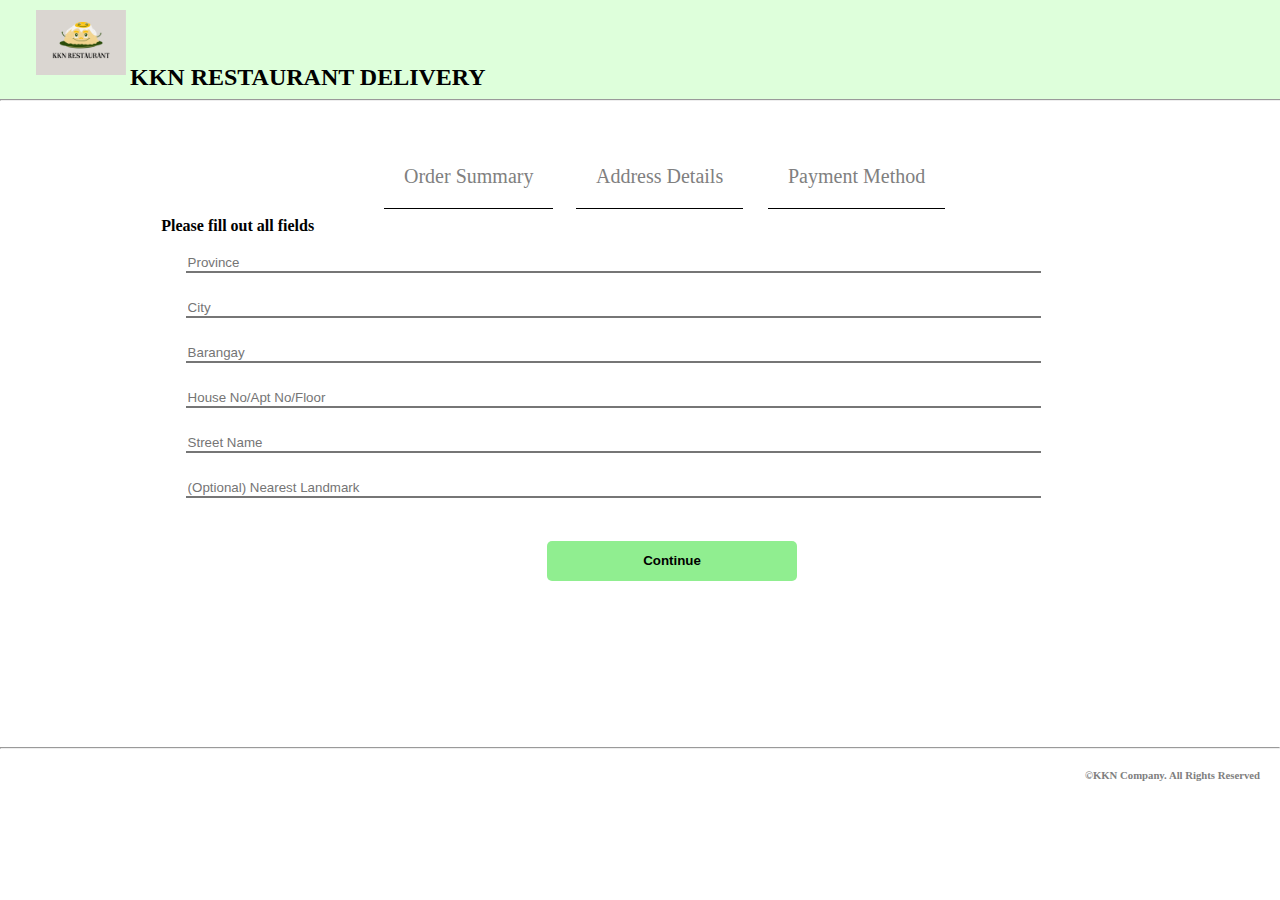
<file: Address Details and Payment (Done)/Adress Details/address.html>
<!DOCTYPE html>
<html lang="en">
<head>
    <meta charset="UTF-8">
    <meta http-equiv="X-UA-Compatible" content="IE=edge">
    <meta name="viewport" content="width=device-width, initial-scale=1.0">
    <link href="https://cdn.jsdelivr.net/npm/bootstrap@5.0.2/dist/css/bootstrap.min.css" rel="stylesheet" integrity="sha384-EVSTQN3/azprG1Anm3QDgpJLIm9Nao0Yz1ztcQTwFspd3yD65VohhpuuCOmLASjC" crossorigin="anonymous">
    <link rel="stylesheet" href="styles.css">
    <title>Address Details</title>
</head>
<body>
  
    <div class="container">
        &emsp;&emsp;
    <a href="/Home Page (Done)/home.html""><img src="KKN Restaurant Logo.png" alt="Restuarant Logo" width="90px" id="log"></a>
    <span style="font-size: 150%"><b>KKN RESTAURANT DELIVERY</b></span>
    
 <hr class="my-1" style="width: 100%;">
</div>

    <br><br>
    <div class="options">
    <a id="link" class="pay" href="/Address Details and Payment (Done)/Payment Method/payment.html">Payment Method</a>
    <a id="link" class="ress" href="/Address Details and Payment (Done)/Adress Details/address.html">Address Details</a>
    <a id="link" class="ord" href="/Order Summary/Order Summary.html">Order Summary</a>
    </div>
    <br><br><br><br>
    <div>
    <form action="/Address Details and Payment (Done)/Payment Method/payment.html">
        <b style="margin-left: 8%;">Please fill out all fields</b> <br><br>
    <input type="text" placeholder="Province" id="prov" required>
    <input type="text" placeholder="City" id="cit"required>
    <input type="text" placeholder="Barangay" id="bara" required>
    <input type="text" placeholder="House No/Apt No/Floor" id="apt"required>
    <input type="text" placeholder="Street Name" id="street" required>
    <input type="text" placeholder="(Optional) Nearest Landmark">
    <br><br>
    <div id="wrapper">
      
            <button class="button" type="submit">Continue</button>
    </form>
      </div>
    
   
       
   <br><br><br><br><br><br><br><br><br><br><br>
   <hr>
   <h6 id="mark">&copy;KKN Company. All Rights Reserved</h6>

    <script src="https://cdn.jsdelivr.net/npm/bootstrap@5.0.2/dist/js/bootstrap.bundle.min.js" integrity="sha384-MrcW6ZMFYlzcLA8Nl+NtUVF0sA7MsXsP1UyJoMp4YLEuNSfAP+JcXn/tWtIaxVXM" crossorigin="anonymous"></script>
</body>
</html>
</file>
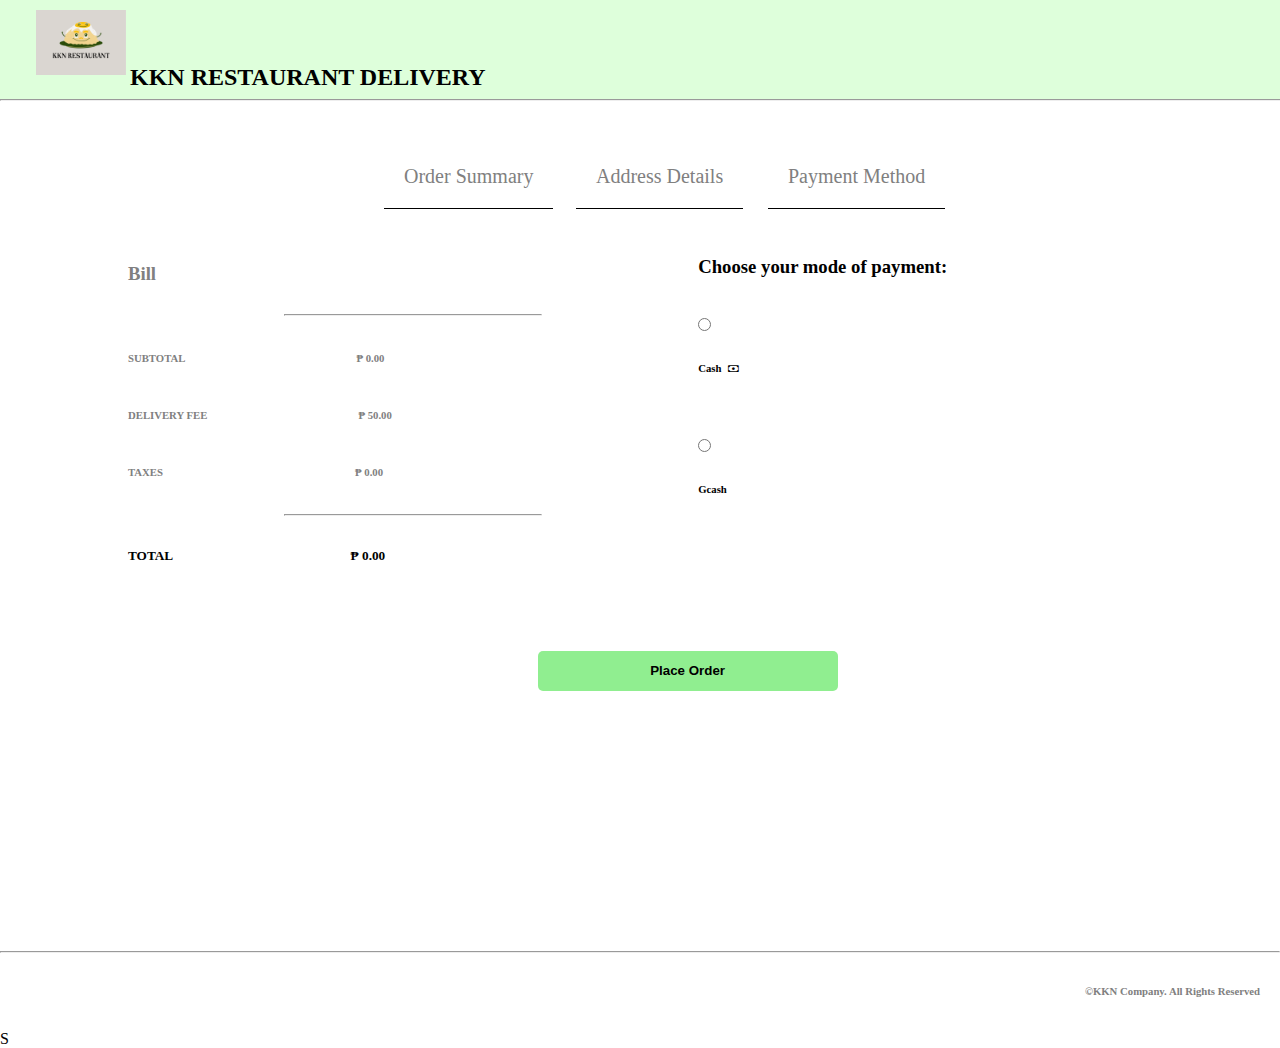
<file: Address Details and Payment (Done)/Payment Method/payment.html>
<!DOCTYPE html>
<html lang="en">
<head>
    <meta charset="UTF-8">
    <meta http-equiv="X-UA-Compatible" content="IE=edge">
    <meta name="viewport" content="width=device-width, initial-scale=1.0">
    <link href="https://cdn.jsdelivr.net/npm/bootstrap@5.0.2/dist/css/bootstrap.min.css" rel="stylesheet" integrity="sha384-EVSTQN3/azprG1Anm3QDgpJLIm9Nao0Yz1ztcQTwFspd3yD65VohhpuuCOmLASjC" crossorigin="anonymous">
    <link rel="stylesheet" href="https://cdn.jsdelivr.net/npm/bootstrap-icons@1.8.2/font/bootstrap-icons.css">
    <link rel="stylesheet" href="styles2.css">
    <title>Payment Method</title>
</head>
<body>
  
    <div class="container">
        &emsp;&emsp;
    <a href="/Home Page (Done)/home.html"><img src="KKN Restaurant Logo.png" alt="Restuarant Logo" width="90px" id="log"></a>
    <span style="font-size: 150%"><b>KKN RESTAURANT DELIVERY</b></span>
    
 <hr class="my-1" style="width: 100%;">
</div>
    <br><br>
    <div class="options">
    <a id="link" class="pay" href="/Address Details and Payment (Done)/Payment Method/payment.html">Payment Method</a>
    <a id="link" class="ress" href="/Address Details and Payment (Done)/Adress Details/address.html">Address Details</a>
    <a id="link" class="ord" href="/Order Summary/Order Summary.html">Order Summary</a>
    </div>
    
    <br><br>

    <div class="bill">
        <br><br><br>
        <div class="mop">
            <h3>Choose your mode of payment:</h3>

            <form onsubmit="return orderComplete();">
          <br>
            <input type="radio" id="cash" name="payS" value="cash" required>
        <label for="cash">
            <h6>Cash &emsp13;<i class="bi bi-cash"></i></h6>
        </label>
        
            </label>
            <br><br>
            <input type="radio" id="gcash" name="payS" value="gcash">
        <label for="gcash">
            <h6>Gcash</h6>
            </label>


            <br><br>          
              
               </div>

        <h3 id="gra">Bill</h3>
        
        <hr class="line">
        <h6 id="gra">SUBTOTAL <span style="margin-left: 16.5%;"> &#8369; 0.00</span></h6>
        <h6 id="gra">DELIVERY FEE<span style="margin-left: 14.5%;"> &#8369; 50.00</span></h6>
        <h6 id="gra">TAXES<span style="margin-left: 18.5%;"> &#8369; 0.00</span></h6>
        <hr class="line">
        <h5>TOTAL<span style="margin-left: 17%;"> &#8369; 0.00</span></h5>
               
        <br><br><br>
        <button class="button" type="submit">Place  Order</button>

            </form>        
    </div>

<br><br><br>
   
      <br><br><br><br><br><br><br><br><br><br><br>
   <hr>
   <h6 id="mark">&copy;KKN Company. All Rights Reserved</h6>
   
    S<br>
  
    
 
     <script src="script2.js"></script>
    <script src="https://cdn.jsdelivr.net/npm/bootstrap@5.0.2/dist/js/bootstrap.bundle.min.js" integrity="sha384-MrcW6ZMFYlzcLA8Nl+NtUVF0sA7MsXsP1UyJoMp4YLEuNSfAP+JcXn/tWtIaxVXM" crossorigin="anonymous"></script>
</body>
</html>
</file>
<file: styler.css>
.container {
  background-color: #deffdb;
  max-width: 100%;
  padding: 0%;
}

.container img {
  margin-top: 10px;
  margin-bottom: 10px;
}

ol {
  display: inline;
  margin-left: 60%;
}

#button_cart {
  background-color: #116337;
  border: none;
  width: 100px;
}

.bi-cart3 {
  color: white;
}

h1 {
  text-align: center;
}

#button_order {
  background-color: lightgreen;
  text-align: center;
  border: none;
  width: 150px;
}

.container2 {
  text-align: center;
}

.my-3 {
  margin-left: 37%;
  margin-right: 37%;
}

#menutop {
  display: block;
  margin-left: auto;
  margin-right: auto;
  width: 30%;
  border-radius: 10px;
}

.button1 {
  background-color: #116337;
  color: white;
  display: block;
  margin: 0 auto;
  border: none;
  font-size: 120%;
  width: 100px;
}

.my-4 {
  margin-left: 30%;
  margin-right: 30%;
}

.promos {
  margin-left: 20%;
  margin-right: 8%;
}

.bottom {
  margin-left: 5%;
  margin-right: 5%;
  float: left;
}

.socials {
  width: 100%;
  color: white;
  border-radius: 5px;
  border: none;
}

button.link {
  background: none;
  border: none;
}
/*# sourceMappingURL=styler.css.map */
</file>
<file: Drinks/style.css>
body{
    margin: 0;
    padding: 0;
}

.header {
    background-color: #deffdb;
    max-width: 100%;
    max-height: 100%;
    padding: 0;
}

.header img{
  margin-top: 10px;
  margin-bottom: 10px;
}

b {
    font-style: italic;
}

* {
    box-sizing: border-box;
}

.glass {
    width: 40%;
    float: left;
    margin-left: 30px;
    margin-right: 40px;
    padding: 20px;
}

.glass {
    height: 400px;
}

#divpic {
    height:350px;
    width:350px;
    text-align:center;
}
.food {
    font-size:1.1em;
    font-style: arial;
    color: black;
}

.footer {
    width: 100%;
    position: fixed;        
    padding: 10px 0;
    bottom: 0;
    border-top: 1px solid #ccc;
    
  }
  
  .footer h2{
    text-align: right;
    font-family: Helvetica;
    font-size: 10px;
    color: gray;
    padding-right: 15px;
    font-weight: lighter;
  }
</file>
<file: Forgot Password Page/forgot pass.css>
*{
    margin:0;
    padding:0;
}

.header {
    background-color: #deffdb;
    width: 100%;
    height: 10%;
    position: fixed;        
    padding: 10px;
    border-bottom: 1px solid #ccc;
  }

.header h1{
    font-family: Arial, Helvetica, sans-serif;
    font-size: 25px;
    padding-top: 15px;
    padding-left: 20px;
    display: inline-block;

}

.logo{
    padding-top: 5px;
    padding-left: 50px;
    max-width: 55px;
    float: left;
    margin: 0 10px 0 0;
}

.forgot{
    display:flex;
    height: 70vh;
    width: 100%;
    justify-content: center;
    align-items: center;
}

.forgot .form-wrap{
    width:25%;
    padding: 15 px 20 px;
}

.forgot .form-wrap h2{
    text-align: center;
    font-family: Arial, Helvetica, sans-serif;
    padding-bottom: 10px;
    font-size: 25px;
}

.forgot .form-wrap p{
    text-align: center;
    font-size: 15px;
    font-family: Arial, Helvetica, sans-serif;
    padding-bottom: 20px;
    color: #606060;
}

.forgot .form-wrap .email-box h6{
    text-align: center;
    font-family: Helvetica;
    padding-top: 10px;
    padding-bottom: 10px;
    font-size: 12px;
    color: #606060;
}

.forgot .form-wrap .email-box input[type="text"] {
    padding: 10px 4px;
    border-radius: 5px;
    border: 1px solid #cfcfcf;
    width: 100%;
}

.forgot .form-wrap .number-box input[type="text"] {
    padding: 10px 4px;
    border-radius: 5px;
    border: 1px solid #cfcfcf;
    width: 100%;
}

.submit button {
    padding-top: 100px;
    background-color:#aedd94;
    color: black;
    padding: 10px 4px;
    border-radius: 5px;
    font-weight: bold;
    width: 410px;
    border: none;
    cursor: pointer;
    width: 103%;
  }

.footer {
    width: 100%;
    position: fixed;        
    padding: 10px 0;
    bottom: 0;
    border-top: 1px solid #ccc;
    
  }


.footer h2{
    text-align: right;
    font-family: Helvetica;
    font-size: 10px;
    color: gray;
    padding-right: 15px;
    font-weight: lighter;
  }
</file>
<file: Home Page (Done)/SCSS&CSS/styler.css>
.container {
  background-color: #deffdb;
  max-width: 100%;
  padding: 0%;
}

.container img {
  margin-top: 10px;
  margin-bottom: 10px;
}

ol {
  display: inline;
  margin-left: 60%;
}

#button_cart {
  background-color: #116337;
  border: none;
  width: 100px;
}

.bi-cart3 {
  color: white;
}

h1 {
  text-align: center;
}

#button_order {
  background-color: lightgreen;
  text-align: center;
  border: none;
  width: 150px;
}

.container2 {
  text-align: center;
}

.my-3 {
  margin-left: 37%;
  margin-right: 37%;
}

#menutop {
  display: block;
  margin-left: auto;
  margin-right: auto;
  width: 30%;
  border-radius: 10px;
}

.button1 {
  background-color: #116337;
  color: white;
  display: block;
  margin: 0 auto;
  border: none;
  font-size: 120%;
  width: 100px;
}

.my-4 {
  margin-left: 30%;
  margin-right: 30%;
}

.promos {
  margin-left: 20%;
  margin-right: 8%;
}

.bottom {
  margin-left: 5%;
  margin-right: 5%;
  float: left;
}

.socials {
  width: 100%;
  color: white;
  border-radius: 5px;
  border: none;
}

button.link {
  background: none;
  border: none;
}
/*# sourceMappingURL=styler.css.map */
</file>
<file: Menu Order Now Page (Done)/CSS/styles.css>
.container {
    background-color: #deffdb;
    max-width: 100%;
    max-height: 100%;
    padding: 0;
}

#log {
  margin-top: 10px;
  margin-bottom: 10px;
}

#button_cart {
    float: right; 
}

.login {
  float: right;
  margin-top: 25px;
  margin-right: 20px;
  background-color: Transparent;
  background-repeat:no-repeat;
  border: none;
}

#button_cart{
    background-color: green;
    border: none;
    width: 6%;
    height: 11%;
    margin-top: 25px;
    margin-right: 40px;
  }


  .bi-cart3{
    color: white;
  }

  #menu {
    margin-right: 30%;
    margin-left: 30%;
  }

h3 {
    text-align: center;
  }

.promos {
    margin-left: 20%;
    margin-right: 20%;
  }

.promos img {
  width: 500px;
}

h5 {
  margin-left: 20%;

}

h6 {
  text-align: right;
  color:gray;
  margin-bottom: 20px;
  margin-top: 20px;
  margin-right: 20px;
}
</file>
<file: Order Summary/style.css>
body{
    margin: 0;
    padding: 0;
}

.header {
    background-color: #deffdb;
    max-width: 100%;
    max-height: 100%;
    padding: 0;
}

.header img{
  margin-top: 10px;
  margin-bottom: 10px;
}

a.order{
  position: absolute;
  left: 30%;
  padding: 20px;
  color: grey;
}

a.pay{
  position: absolute;
  left: 60%;
  padding: 20px;
  color: grey;
}

a.ress{
  position: absolute;
  left: 45%;
  padding: 20px; 
  color: grey;
}

a:hover{
  font-size: 1.5rem;
  color: black;
  transform: scale(1.2);
}

.cart-page {
  margin: 80px auto;
}

table {
  width: 100%;
  border-collapse: collapse;
}

.cart-info {
  display: flex;
  flex-wrap: wrap;

}

th {
  text-align: left;
  padding: 5px;
  color: black;
  background-color: #deffdb;
  font-weight: normal;
}

td {
  padding: 10px 5px;
}

td input {
  width: 40px;
  height: 30px;
  padding: 5px;
}

td a {
  color: gray;
  font-size: 12px;
}

td img {
  width: 150px;
  height: 150px;
  margin-right: 10px;
}

.next {
  position: absolute;
  left: 20%;
  padding: 20px;
  color: black;
  background-color: #deffdb;
}

.cancel {
  position: absolute;
  left: 25%;
  padding: 20px;
  color: black;
  background-color: #deffdb;
}

.footer {
  width: 100%;
  position: fixed;        
  padding: 10px 0;
  bottom: 0;
  border-top: 1px solid #ccc;
  
}

.footer h2{
  text-align: right;
  font-family: Helvetica;
  font-size: 10px;
  color: gray;
  padding-right: 15px;
  font-weight: lighter;
}
</file>
<file: Promos/style.css>
body{
    margin: 0;
    padding: 0;
}

.header {
    background-color: #deffdb;
    max-width: 100%;
    max-height: 100%;
    padding: 0;
}

.header img{
  margin-top: 10px;
  margin-bottom: 10px;
}

* {
    box-sizing: border-box;
}

.glass {
    width: 40%;
    float: left;
    margin-left: 30px;
    margin-right: 40px;
    padding: 20px;
}

.glass {
    height: 400px;
}

.footer {
    width: 100%;
    position: fixed;        
    padding: 10px 0;
    bottom: 0;
    border-top: 1px solid #ccc;
    
  }
  
  .footer h2{
    text-align: right;
    font-family: Helvetica;
    font-size: 10px;
    color: gray;
    padding-right: 15px;
    font-weight: lighter;
  }
</file>
<file: Rate Us (Done)/CSS/styles.css>
.container {
  background-color: #deffdb;
  max-width: 100%;
  max-height: 100%;
  padding: 0;
}

.container img{
margin-top: 10px;
margin-bottom: 10px;
}

.container2 {
    padding: 1%;
    margin-left: 3%;
}

.text {
  display: inline;
}

span1 {
  margin-left: 10.5%;
}

span2 {
  margin-left: 10.5%;
}

span4{
  margin-left: 8%;
}

span5{
  margin-left: 7.7%;
}

.container2 spanX{
  font-size: 25px;
  font-family:'Times New Roman', Times, serif;
}

.container2 span,span1,span2,span3,span4,span5{
  font-size: 20px;
  font-family:'Times New Roman', Times, serif;
}

.container3{
  margin: 3%;
}

.container4{
  color: gray;
}
</file>
<file: Side Orders/style.css>
body{
    margin: 0;
    padding: 0;
}

.header {
    background-color: #deffdb;
    max-width: 100%;
    max-height: 100%;
    padding: 0;
}

.header img{
  margin-top: 10px;
  margin-bottom: 10px;
}

b {
    font-style: italic;
}

b2 {
    font-style: calibri;
}

* {
    box-sizing: border-box;
}

.glass {
    width: 40%;
    float: left;
    margin-left: 30px;
    margin-right: 40px;
    padding: 20px;
}

.glass {
    height: 400px;
}

#divpic {
    height:350px;
    width:350px;
    text-align:center;
}
.food {
    font-size:1.1em;
    font-style: arial;
    color: black;
}

.footer {
    width: 100%;
    position: fixed;        
    padding: 10px 0;
    bottom: 0;
    border-top: 1px solid #ccc;
    
  }
  
  .footer h2{
    text-align: right;
    font-family: Helvetica;
    font-size: 10px;
    color: gray;
    padding-right: 15px;
    font-weight: lighter;
  }
</file>
<file: Silog/style.css>
body{
    margin: 0;
    padding: 0;
}

.header {
    background-color: #deffdb;
    max-width: 100%;
    max-height: 100%;
    padding: 0;
}

.header img{
  margin-top: 10px;
  margin-bottom: 10px;
}

b {
    font-style: italic;
}

* {
    box-sizing: border-box;
}

.glass {
    width: 40%;
    float: left;
    margin-left: 30px;
    margin-right: 40px;
    padding: 20px;
}

.glass {
    height: 400px;
}

#divpic {
    height:350px;
    width:350px;
    text-align:center;
}
.food {
    font-size:1.1em;
    font-style: arial;
    color: black;
}

.footer {
    width: 100%;
    position: fixed;        
    padding: 10px 0;
    bottom: 0;
    border-top: 1px solid #ccc;
    
  }
  
  .footer h2{
    text-align: right;
    font-family: Helvetica;
    font-size: 10px;
    color: gray;
    padding-right: 15px;
    font-weight: lighter;
  }
</file>
<file: Address Details and Payment (Done)/Adress Details/styles.css>
body{
    margin: 0;
    padding: 0;
}

.container {
    background-color: #deffdb;
    max-width: 100%;
    max-height: 100%;
    padding: 0;
}

.container img{
  margin-top: 10px;
  margin-bottom: 10px;
}

#link{
    font-size: 20px;
    text-decoration: none;
    color: gray;
    border-bottom: 1px solid #000;
}

a.pay{
    position: absolute;
    left: 60%;
    padding: 20px;
}

a.ress{
    position: absolute;
    left: 45%;
    padding: 20px; 
}

a.ord{
    position: absolute;
    left: 30%;
    padding: 20px; 
}

a:hover{
    font-size: 1.5rem;
    color: black;
    transform: scale(1.2);
}

form{
    margin-left: 5%;
}
input{
    border-width: 0 0 2px;
    outline: 0;
    width: 70%;
    margin-left: 10%;
    margin-bottom: 25px;
}
#button{
    color: lightgreen;
    position: relative;
    right: 20%;
    margin-left: 20%;
    margin-right: 20%;
    width: 250px;

}

#wrapper {
    width: 100%;
    height: 0px;
    display: flex;
    justify-content: center;
  }
  
button {
    font-weight: bold;
    border: 0;
    background-color: lightgreen;
    height:40px;
    width: 250px;
    border-radius: 5px;
}

#mark {
    text-align: right;
    color:gray;
    margin-bottom: 20px;
    margin-top: 20px;
    margin-right: 20px; 
}

.line {
    width: 25%;
    margin: 0 0 0 20%;
}
</file>
<file: Address Details and Payment (Done)/Payment Method/styles2.css>
body{
    margin: 0;
    padding: 0;
}

.container {
    background-color: #deffdb;
    max-width: 100%;
    max-height: 100%;
    padding: 0;
}

.container img{
    margin-top: 10px;
    margin-bottom: 10px;
}

#link{
    font-size: 20px;
    text-decoration: none;
    color: gray;
    border-bottom: 1px solid #000;
}

a.pay{
    position: absolute;
    left: 60%;
    padding: 20px;
}

a.ress{
    position: absolute;
    left: 45%;
    padding: 20px; 
}

a.ord{
    position: absolute;
    left: 30%;
    padding: 20px; 
}

a:hover{
    font-size: 1.5rem;
    color: black;
    transform: scale(1);
}


input{
    border-width: 0 0 2px;
    outline: 0;
    width: 70%;
    margin-left: 10%;
    margin-bottom: 25px;
}
#button{
    color: lightgreen;
    position: relative;
    right: 20%;
    margin-left: 20%;
    margin-right: 20%;
    width: 250px;
    

}

#wrapper {
    width: 20%;
    margin-left: 40%;

  }
  
button {
    margin-left: 40%;
    font-weight: bold;
    border: 0;
    background-color: lightgreen;
    height:40px;
    width: 300px;
    border-radius: 5px;
}

#mark {
    text-align: right;
    color:gray;
    margin-bottom: 20px;
    margin-top: 20px;
    margin-right: 20px; 
}

.line {
    width: 25%;

}

.bill {
    max-width: 80%;
    margin: 0 auto;
    
}

.bill h3, h6, h5 {
    padding-top: 1%;
    padding-bottom: 1%;
}

#gra {
    color: gray;
}

.mop {
    float: right;
    margin-right: 20%;
    margin: top;
    
}

input {
    margin: 0;
    padding: 5%;
    width: 5%;
}
</file>
